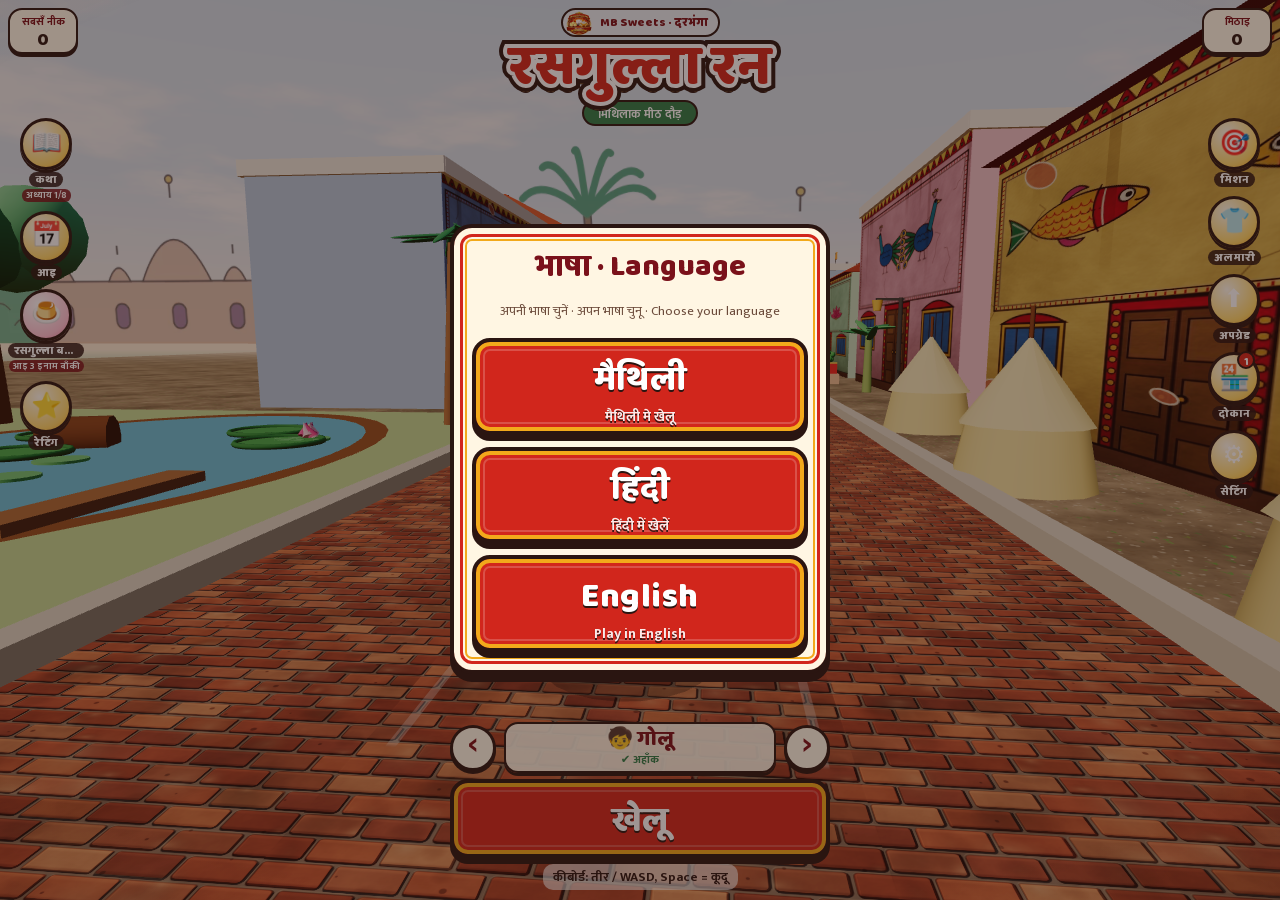
<file: game-test/index.html>
<!doctype html>
<html lang="hi">
<head>
<meta charset="utf-8"><meta name="robots" content="noindex,nofollow"><!-- जाँच वाली कॉपी (मालिक के "हाँ" से पहले) — असली गेम /game/ में -->
<meta name="viewport" content="width=device-width, initial-scale=1, maximum-scale=1, user-scalable=no, viewport-fit=cover">
<title>Rasgulla Run — रसगुल्ला रन | MB Sweets, Darbhanga</title>
<meta name="description" content="Rasgulla Run — a sweet Mithila chase. Run through Darbhanga's painted streets with Golu, grab rasgullas and escape the bees! by MB Sweets (Maa Bhagwati Mishthan Bhandar), Nanaura Chowk, Darbhanga.">
<meta name="theme-color" content="#7A111A">
<meta property="og:title" content="Rasgulla Run — रसगुल्ला रन">
<meta property="og:description" content="मिथिला की मीठी दौड़ — गोलू के साथ दौड़ो, रसगुल्ले लूटो, मधुमक्खियों से बचो!">
<meta property="og:image" content="https://mbsweets.github.io/game/img/og.jpg">
<link rel="icon" href="img/logo.webp">
<style>
@font-face{font-family:"Baloo 2";src:url(fonts/baloo2-800.woff2) format("woff2");font-weight:800;font-display:swap}
@font-face{font-family:Mukta;src:url(fonts/mukta-400.woff2) format("woff2");font-weight:400;font-display:swap}
@font-face{font-family:Mukta;src:url(fonts/mukta-700.woff2) format("woff2");font-weight:700;font-display:swap}
:root{--ink:#2A1511;--sindoor:#D1261C;--haldi:#F2A91B;--gold:#E2B14A;--cream:#FFF6E3;--maroon:#7A111A;--leaf:#2E7B47;--pink:#D8457F;
  --disp:"Baloo 2","Mukta",system-ui,sans-serif;--body:Mukta,system-ui,sans-serif}
*{box-sizing:border-box;margin:0;padding:0;-webkit-tap-highlight-color:transparent}
[hidden]{display:none!important}
#leaveS{z-index:60}
#langS{z-index:55}
#rateS{z-index:58}
#profS{z-index:56}
#chalS{z-index:57}
.sm.story{background:linear-gradient(#ffe7b8,#f5b85a)}.sm.story small{color:#6b2a10}
#menu{overflow-y:auto;overflow-x:hidden}

#storyS{z-index:7}.stlist{align-self:stretch;overflow:auto;display:flex;flex-direction:column;gap:8px;padding:2px}
.stch{display:flex;align-items:center;gap:10px;text-align:left;background:#fff;border:2.5px solid var(--ink);border-radius:14px;padding:8px 10px;box-shadow:0 3px 0 var(--ink);font:800 17px/1.15 var(--disp);color:var(--ink)}
.stch b{font-size:30px;width:40px;text-align:center}.stch span{flex:1;min-width:0}.stch em{display:block;font:700 12px var(--body);font-style:normal;color:var(--sindoor)}
.stch small{display:block;font:600 13px/1.2 var(--body);color:#6b4a3a}.stch i{font:800 14px var(--disp);font-style:normal;color:var(--maroon);white-space:nowrap}
.stch.done{background:#E9F8E4}.stch.lock{opacity:.5;box-shadow:none}
#cutS{position:absolute;inset:0;z-index:20;display:flex;flex-direction:column;justify-content:space-between;
  padding:max(10px,env(safe-area-inset-top)) max(12px,env(safe-area-inset-right)) max(14px,env(safe-area-inset-bottom)) max(12px,env(safe-area-inset-left));
  background:linear-gradient(#000 0 7vh,transparent 7vh 62%,rgba(42,21,17,.5) 100%)}
#cutS::after{content:'';position:absolute;left:0;right:0;bottom:0;height:0}
.cuttop{display:flex;justify-content:space-between;align-items:center;gap:8px;color:#FFE7A8;font:800 16px var(--disp)}
#cutSkip{font:800 14px var(--disp);background:#fff3;color:#fff;border:2px solid #fff8;border-radius:99px;padding:4px 12px 2px}
.cutbox{width:min(100%,520px);align-self:center;background:var(--cream);border:4px solid var(--ink);border-radius:18px;padding:10px 14px 12px;box-shadow:inset 0 0 0 3px var(--haldi),0 6px 0 var(--ink);display:flex;flex-direction:column;gap:6px;animation:pop .35s}
#cutWho{font:800 18px var(--disp);color:var(--maroon)}#cutSay{font:600 clamp(16px,4.6vw,20px)/1.35 var(--body);min-height:3.9em}
#cutNext{align-self:flex-end;width:auto}
.bcrow{display:flex;gap:6px;margin-top:4px}.bcrow input{flex:1;min-width:0;font:800 20px var(--disp);letter-spacing:2px;text-transform:uppercase;padding:6px 10px;border:2px solid var(--ink);border-radius:10px;background:#fff8e6}
.bcrow .sm{flex:none}.bcmsg{font:700 14px/1.3 var(--body);margin-top:6px}.bcmsg.ok{color:var(--leaf)}.bcmsg.bad{color:var(--sindoor)}
.chalg{font-size:64px;line-height:1;animation:unbob 1.4s ease-in-out infinite alternate}
.sm.daily{display:flex;flex-direction:column;align-items:center;gap:1px;background:linear-gradient(#cfe8ff,#8fc3f5);padding:6px 10px 5px}
.sm.daily b{font:800 17px/1.1 var(--disp)}
.sm.daily small{font:700 12px/1.2 var(--body);color:#1d3a6b;white-space:nowrap;overflow:hidden;text-overflow:ellipsis;max-width:100%}
/* 🎨 मधुबनी शक्ति का बॉर्डर */
#mbFrame{position:absolute;inset:0;pointer-events:none;opacity:0;transition:opacity .45s;
  background:radial-gradient(circle at 0 0,#f2a91b 0 26px,#c4161c 26px 31px,#2a1511 31px 34px,transparent 35px),radial-gradient(circle at 100% 0,#f2a91b 0 26px,#c4161c 26px 31px,#2a1511 31px 34px,transparent 35px),
    radial-gradient(circle at 0 100%,#f2a91b 0 26px,#c4161c 26px 31px,#2a1511 31px 34px,transparent 35px),radial-gradient(circle at 100% 100%,#f2a91b 0 26px,#c4161c 26px 31px,#2a1511 31px 34px,transparent 35px),
    repeating-linear-gradient(90deg,#c4161c 0 12px,#f2a91b 12px 24px,#2e7b47 24px 36px) top/100% 13px no-repeat,repeating-linear-gradient(90deg,#c4161c 0 12px,#f2a91b 12px 24px,#2e7b47 24px 36px) bottom/100% 13px no-repeat,
    repeating-linear-gradient(0deg,#c4161c 0 12px,#f2a91b 12px 24px,#2e7b47 24px 36px) left/13px 100% no-repeat,repeating-linear-gradient(0deg,#c4161c 0 12px,#f2a91b 12px 24px,#2e7b47 24px 36px) right/13px 100% no-repeat;
  box-shadow:inset 0 0 0 13px transparent,inset 0 0 0 16px #2a1511,inset 0 0 0 21px #fbf0d6,inset 0 0 0 23px #2a1511}
#mbFrame.on{opacity:1}
#beat{position:absolute;left:50%;bottom:calc(max(18px,env(safe-area-inset-bottom)) + 86px);transform:translateX(-50%);display:flex;flex-direction:column;align-items:center;gap:4px;pointer-events:none;--k:0}
#beat b{width:64px;height:64px;border-radius:50%;display:grid;place-items:center;font:800 24px var(--disp);color:#fff;background:radial-gradient(circle,#ff8a1c,#c4161c);border:4px solid var(--ink);
  transform:scale(calc(1 + var(--k) * .35));box-shadow:0 0 calc(var(--k) * 26px) calc(var(--k) * 8px) #ffd24d;transition:transform .04s}
#beat span{font:800 15px var(--disp);color:#fff;-webkit-text-stroke:4px var(--ink);paint-order:stroke fill}
.oshot{display:flex;gap:10px;align-items:center;width:100%;background:#fff3cf;border:3px solid var(--ink);border-radius:14px;padding:6px}
.oshot img{width:62px;height:78px;object-fit:cover;border-radius:8px;border:2px solid var(--ink);flex:none}.oshot div{flex:1;display:flex;flex-direction:column;gap:4px;min-width:0}
.oshot span{font:800 15px/1.15 var(--disp);color:var(--maroon)}.oshot .sm{font-size:14px;padding:6px 8px 3px}
.sh2{display:flex;justify-content:space-between;align-items:center;gap:8px;font:800 20px var(--disp);color:var(--maroon)}.sh2 .sm{flex:none}
.gsh{display:flex;align-items:center;gap:12px;background:#fff;border:2.5px solid var(--ink);border-radius:14px;padding:8px 12px}.gsh b{font-size:40px}
.gsh span{font:800 20px/1.15 var(--disp)}.gsh em{display:block;font:700 12px var(--body);font-style:normal;color:var(--sindoor)}.gsh small{display:block;font:700 14px var(--body);color:var(--leaf)}
#gshopBody{display:flex;flex-direction:column;gap:8px;overflow:auto}.gsup{display:flex;flex-wrap:wrap;align-items:center;justify-content:center;gap:4px;background:linear-gradient(#FFE08A,#F2A91B)}
.gsup .rg{width:16px;height:16px;border-width:2px}.gsup small{flex-basis:100%;font:700 12px var(--body);color:#6b2a10}.gsup.poor{opacity:.6}
.gsbtn{position:relative}.gsbtn i{font-style:normal;position:absolute;right:-6px;top:-8px;background:var(--sindoor);color:#fff;border:2px solid var(--ink);border-radius:999px;min-width:22px;font:800 12px/18px var(--body)}
.sub.wx{background:#2f4f9a;font-size:clamp(12px,3.4vw,15px);margin-top:5px}
.sub.fest{background:var(--maroon);color:#FFE7A8;font-size:clamp(13px,3.6vw,16px);margin-top:6px;max-width:92vw}
.pf{align-self:stretch;display:flex;flex-direction:column;gap:3px;font:700 14px var(--body);text-align:left}
.pf input,.pf select{font:600 17px var(--body);padding:9px 10px;border:2px solid var(--ink);border-radius:10px;background:#fff;color:var(--ink)}
#pfMsg:empty{display:none}
/* 🛵 डिलीवरी का कार्ड */
#pcard{position:absolute;left:10px;top:38%;width:min(62vw,250px);background:#fbf1dc;border:3px solid var(--ink);border-radius:14px;padding:7px 10px 8px;box-shadow:0 4px 0 var(--ink),inset 0 0 0 3px #f2a91b;pointer-events:none;z-index:3;display:flex;flex-direction:column;gap:2px}
#pcard small{font:800 12px var(--disp);color:#8a5a34}
#pcard b{font:800 17px/1.15 var(--disp);color:var(--maroon)}
#pcard i{font:600 12.5px/1.3 var(--body);font-style:normal;color:#3a2416;display:-webkit-box;-webkit-line-clamp:3;-webkit-box-orient:vertical;overflow:hidden}
#pcard em{position:absolute;right:8px;top:6px;font:800 13px var(--disp);font-style:normal;color:#2e7b47}
#pcard.in{animation:pcin .5s cubic-bezier(.2,1.4,.4,1)}
@keyframes pcin{from{transform:translateX(-120%) rotate(-6deg)}to{transform:none}}
#pcS{z-index:58}
.chip.pcchip{background:#fbf1dc;border-color:var(--maroon);box-shadow:inset 0 0 0 2px #f2a91b;max-width:min(58vw,250px)}
.chip.pcchip span{font:800 13.5px/1.15 var(--disp);color:var(--maroon);white-space:nowrap;overflow:hidden;text-overflow:ellipsis;min-width:0}
.chip.pcchip em{background:#2e7b47;font-size:13px}
.chip.pcchip.in{animation:pcin .45s cubic-bezier(.2,1.4,.4,1)}
.opc-box{width:100%;background:#fbf1dc;border:3px solid var(--ink);border-radius:14px;padding:6px 8px;display:flex;flex-direction:column;gap:5px;box-shadow:inset 0 0 0 2px #f2a91b}
.opc-box>b{font:800 15px var(--disp);color:var(--maroon)}
.opcs{display:flex;gap:6px;overflow-x:auto}
.opc{flex:none;width:96px;display:flex;flex-direction:column;gap:2px;align-items:stretch;background:#fff;border:2px solid var(--ink);border-radius:10px;padding:3px}
.opc img{width:100%;height:60px;object-fit:cover;border-radius:7px}.opc span{height:60px;display:grid;place-items:center;font-size:34px}
.opc i{font:700 11.5px/1.15 var(--body);font-style:normal;color:#3a2416;white-space:nowrap;overflow:hidden;text-overflow:ellipsis}
#rgS{z-index:60;background:#3a1a10;padding:0}
#rgC{position:absolute;inset:0;width:100%;height:100%;touch-action:none}
.rgx{position:absolute;right:max(12px,env(safe-area-inset-right));top:max(12px,env(safe-area-inset-top));width:44px;height:44px;border-radius:50%;border:3px solid var(--ink);background:#fff8ea;font:800 20px var(--disp);color:var(--ink);z-index:2}
.gsrg{background:linear-gradient(#fff3c4,#ffd98a)!important}
.pccard{width:min(92vw,440px);max-height:94vh;overflow-y:auto;gap:10px}
.pccard img{width:100%;aspect-ratio:1080/1350;border-radius:10px;background:#f3e6c8;display:block}
.pcal{background:#fbf1dc;border:3px solid var(--ink);border-radius:14px;padding:8px;margin-bottom:10px;box-shadow:inset 0 0 0 3px #f2a91b}
.pch{display:flex;justify-content:space-between;align-items:center;font:800 18px var(--disp);color:var(--maroon)}
.pch span{background:var(--haldi);border:2px solid var(--ink);border-radius:99px;padding:0 10px;font-size:15px;color:var(--ink)}
.pcg{display:grid;grid-template-columns:1fr 1fr;gap:8px}
.pci{display:flex;flex-direction:column;align-items:stretch;gap:3px;background:#fff;border:2px solid var(--ink);border-radius:10px;padding:4px;font:inherit;color:inherit;text-align:center}
.pci img{width:100%;aspect-ratio:4/3;object-fit:cover;border-radius:6px;display:block}
.pci .pce{display:grid;place-items:center;aspect-ratio:4/3;background:#efe4cc;border-radius:6px;font-size:30px}
.pci b{font:700 12.5px/1.2 var(--body);color:#5a3a24;min-height:2.4em;display:grid;place-items:center}
.pci.on b{color:var(--maroon)}
.pci:not(.on){opacity:.75}
#order{position:absolute;left:50%;top:calc(max(10px,env(safe-area-inset-top)) + 100px);transform:translateX(-50%);width:min(66vw,280px);background:#fffaf0f2;border:3px solid var(--ink);border-radius:16px;
  padding:5px 9px 6px;box-shadow:0 4px 0 var(--ink);display:flex;flex-direction:column;gap:4px;pointer-events:none}
#order .oh{display:flex;align-items:center;gap:6px}
#order .oa{font-size:24px;line-height:1}
#order .ologo{width:30px;height:auto;flex:none;filter:drop-shadow(0 1px 0 var(--ink))}
#order .on{flex:1;min-width:0;font:800 15px/1.1 var(--disp);color:var(--maroon);white-space:nowrap;overflow:hidden;text-overflow:ellipsis}
#order .os{font-size:12px;letter-spacing:-1px;white-space:nowrap}
#order .oc{display:flex;gap:5px;flex-wrap:wrap;justify-content:center}
#order .oc span{display:inline-flex;align-items:center;gap:4px;background:#fff;border:2px solid var(--ink);border-radius:99px;padding:1px 8px 0 3px;font:700 13px/1.2 var(--body);white-space:nowrap}
#order .oc span b{font:800 14px var(--disp)}
#order .oc i{width:14px;height:14px;border-radius:50%;border:2px solid var(--ink);flex:none}
.gnow{display:block;margin-top:4px;font:700 12px var(--body);opacity:.75}.verln{margin-top:10px;opacity:.75}.errbox{margin-top:8px;background:#fff3f0;border:2px solid #b8321c;border-radius:12px;padding:8px;text-align:left;font:600 11px/1.35 ui-monospace,monospace;color:#5a1408;word-break:break-word}.errbox b{display:block;font:800 13px var(--body);margin-bottom:4px}.errbox p{margin:0 0 6px}
#order .oc .obox{width:58px;height:auto;border:2px solid var(--ink);border-radius:6px;flex:none;align-self:center;box-shadow:0 2px 0 var(--ink)}
#order .oc span.ok{background:#E9F8E4;border-color:var(--leaf)}
#order .oc span.just{animation:pop .3s}
#order .ot{height:7px;border:2px solid var(--ink);border-radius:99px;overflow:hidden;background:#f3e6c8}
#order .ot b{display:block;height:100%;width:100%;background:linear-gradient(90deg,var(--leaf),var(--haldi))}
#order .ot b.low{background:var(--sindoor)}
#order .ol{display:flex;gap:6px;justify-content:center}
#order .od{display:flex;justify-content:space-between;align-items:center;gap:6px;font:800 14px var(--disp);color:var(--maroon)}
#order .od em{font-style:normal;background:var(--haldi);border:2px solid var(--ink);border-radius:99px;padding:1px 10px 0;color:var(--ink)}
#order .ol span{width:44px;height:28px;border:2.5px solid var(--ink);border-radius:8px;background:#fff;display:grid;place-items:center;font-size:16px}
#order .ol span.t{background:var(--haldi);animation:pulse .45s ease-in-out infinite alternate}
#order .ol span.me:not(.t){background:#f3e6c8}
#order.pop{animation:opop .4s}
/* 📌 पतली पट्टी (बड़ा कार्ड 2.6 सेकंड बाद) — स्कोर के नीचे एक लाइन; सड़क खाली (24 नवंबर 2026) */
#order.mini{flex-direction:row;align-items:center;gap:5px;width:max-content;max-width:calc(100vw - 20px);padding:3px 6px 3px 4px;border-radius:99px;border-width:2.5px;box-shadow:0 3px 0 var(--ink);transition:none}
#order.mini .oh{flex:none;gap:2px}#order.mini .on{display:none}#order.mini .ologo{width:22px}#order.mini .oa{font-size:18px}
#order.mini .os{font-size:9px;order:9}
#order.mini .oc{flex-wrap:nowrap;gap:4px;min-width:0}
#order.mini .oc .obox{width:30px;border-width:1.5px;border-radius:4px;box-shadow:none}
#order.mini .oc span{font-size:12px;padding:0 6px 0 2px;border-width:1.5px;min-width:0;overflow:hidden;text-overflow:ellipsis}
#order.mini .oc i{width:11px;height:11px;border-width:1.5px}#order.mini .oc span:first-of-type{flex-shrink:0}#order.mini .oc span+span{flex-shrink:1}
#order.mini .od{flex:none;font-size:12px;gap:3px}#order.mini .odt{display:none}
#order.mini .od em{padding:0 7px;border-width:1.5px;font-size:12px}
@keyframes opop{0%{transform:translateX(-50%) scale(.5)}70%{transform:translateX(-50%) scale(1.08)}100%{transform:translateX(-50%) scale(1)}}
#order.shake{animation:oshake .4s}
@keyframes oshake{0%,100%{transform:translateX(-50%)}25%{transform:translateX(calc(-50% - 8px))}75%{transform:translateX(calc(-50% + 8px))}}
body.hasOrder #combo{top:calc(max(10px,env(safe-area-inset-top)) + 178px)}
body.hasOrder #toast{top:40%} /* ऑर्डर कार्ड के नीचे (360px फ़ोन पर कार्ड 36% तक जाता है) */
#toast.low{top:38%}body.hasOrder #toast.low{top:40%}
body.ordMini #combo{top:calc(max(10px,env(safe-area-inset-top)) + 140px)}
body.ordBig #combo{opacity:0}
body.ordMini #toast,body.ordMini #toast.low{top:calc(max(10px,env(safe-area-inset-top)) + 185px)}
#lvl{z-index:8} /* लेवल की पट्टी 2 सेकंड ऑर्डर कार्ड के ऊपर — शाबाशी से न टकराए */
/* उड़ते अंक (करतब) */
.ftxt{position:absolute;left:50%;top:52%;transform:translate(-50%,0);font:800 clamp(22px,6vw,30px) var(--disp);color:#FFE45C;-webkit-text-stroke:5px var(--ink);paint-order:stroke fill;pointer-events:none;z-index:4;animation:ftxt .9s ease-out forwards}
@keyframes ftxt{0%{opacity:0;transform:translate(-50%,10px) scale(.6)}20%{opacity:1;transform:translate(-50%,0) scale(1.1)}100%{opacity:0;transform:translate(-50%,-60px) scale(1)}}
/* ⭐ राय */
.orate{display:flex;flex-wrap:wrap;align-items:center;gap:2px 8px;width:100%;background:linear-gradient(#fff3cf,#ffe39a);border:3px solid var(--maroon);border-radius:16px;padding:7px 8px 6px 12px;font:800 16px/1.1 var(--disp);color:var(--maroon);box-shadow:0 4px 0 var(--ink);position:relative}
.orate span{white-space:nowrap;flex:1}
.orate .ostars{flex-basis:100%;order:3}
.orate .ost{font-size:clamp(30px,9.5vw,40px);color:#e8d4a8;animation:ostw 1.6s ease-in-out infinite}
.orate .ost:nth-child(2){animation-delay:.12s}.orate .ost:nth-child(3){animation-delay:.24s}.orate .ost:nth-child(4){animation-delay:.36s}.orate .ost:nth-child(5){animation-delay:.48s}
@keyframes ostw{0%,70%,100%{transform:scale(1)}80%{transform:scale(1.22);color:#ffc21a}}
.orate.in{animation:orin .45s}
@keyframes orin{0%{transform:scale(.7);opacity:0}70%{transform:scale(1.05);opacity:1}100%{transform:scale(1)}}
#btnRate.nudge{position:relative}#btnRate.nudge::after{content:'';position:absolute;right:6px;top:6px;width:10px;height:10px;border-radius:50%;background:var(--sindoor);border:2px solid #fff;animation:pulse .7s ease-in-out infinite alternate}
.ostars{display:flex;gap:0;flex:1;min-width:0;justify-content:center}
.orate .ox{flex:none;padding:4px 2px}
.ost,.rst{background:none;border:0;color:#d8c7a2;font-size:clamp(22px,7.2vw,30px);line-height:1;padding:0 2px;cursor:pointer;text-shadow:0 2px 0 var(--ink);transition:transform .12s}
.ost:active,.rst:active{transform:scale(1.25)}
.rst{font-size:clamp(40px,11vw,52px)}
.ost.on,.rst.on{color:#ffc21a}
.rst.pop{animation:rpop .35s ease}
@keyframes rpop{0%{transform:scale(1)}45%{transform:scale(1.45) rotate(-8deg)}100%{transform:scale(1)}}
.ox,.rx{background:none;border:0;font:800 18px var(--disp);color:var(--ink);opacity:.6;padding:4px 6px}
.rcard{position:relative;max-height:92vh;overflow:auto}
.rx{position:absolute;right:8px;top:6px}
.rstars{display:flex;justify-content:center;gap:4px;margin-top:4px}
.rlbl{min-height:24px;font:800 20px var(--disp);color:var(--maroon);text-align:center}
.rtq{font:800 16px var(--disp);margin:6px 0 4px;text-align:center}
.rtags{display:flex;flex-wrap:wrap;gap:6px;justify-content:center;margin-bottom:8px}
.rtag{font:700 14px/1.1 var(--body);background:#fff;border:2px solid var(--ink);border-radius:20px;padding:7px 11px 5px;box-shadow:0 3px 0 var(--ink)}
.rtag.on{background:var(--haldi);transform:translateY(2px);box-shadow:0 1px 0 var(--ink)}
#rText{width:100%;font:16px/1.3 var(--body);border:2px solid var(--ink);border-radius:12px;padding:8px 10px;resize:none;background:#fff;color:var(--ink)}
.rok{font-size:54px;text-align:center;animation:rpop .5s ease}
#rForm,#rDone{display:flex;flex-direction:column;align-items:center;gap:8px;width:100%}
#rMore{display:flex;flex-direction:column;align-items:center;gap:6px;width:100%}
#rDone[hidden],#rForm[hidden]{display:none}
.big.lgb{display:flex;flex-direction:column;align-items:center;gap:2px}
.big.lgb small{font:600 14px/1.1 var(--body);opacity:.9;letter-spacing:0}
/* ट्यूटोरियल: चलता हाथ दिखाए कि उँगली किधर खिसकानी है */
#hint{display:flex;flex-direction:column;align-items:center;gap:6px}
#hint .hand{display:block;font-size:clamp(30px,8vw,42px);line-height:1;filter:drop-shadow(0 3px 0 rgba(0,0,0,.35))}
#hint .hand.lane{animation:hLane 1.1s ease-in-out infinite}
#hint .hand.jump{animation:hUp .9s ease-in infinite}
#hint .hand.roll{animation:hDown .9s ease-in infinite}
#hint .trk{display:block;font-size:clamp(15px,4vw,19px);letter-spacing:5px;color:var(--gold);opacity:.95}
@keyframes hLane{0%,100%{transform:translateX(-46px) rotate(-12deg)}50%{transform:translateX(46px) rotate(12deg)}}
@keyframes hUp{0%{transform:translateY(26px);opacity:.2}30%{opacity:1}100%{transform:translateY(-30px);opacity:0}}
@keyframes hDown{0%{transform:translateY(-26px) rotate(180deg);opacity:.2}30%{opacity:1}100%{transform:translateY(30px) rotate(180deg);opacity:0}}
/* शुगर रश / रोकने का बटन सिखाना */
.teach{animation:teach .7s ease-in-out infinite alternate!important;position:relative}
@keyframes teach{from{box-shadow:0 0 0 0 rgba(255,214,90,.95),0 6px 0 var(--ink)}to{box-shadow:0 0 0 14px rgba(255,214,90,0),0 6px 0 var(--ink)}}
#tBub{position:absolute;z-index:40;font:800 15px/1.15 var(--disp);color:var(--ink);background:#FFE07A;border:3px solid var(--ink);border-radius:12px;padding:6px 10px 4px;pointer-events:none;white-space:nowrap;box-shadow:0 4px 0 var(--ink)}
#fsHint{position:absolute;left:50%;top:calc(env(safe-area-inset-top,0px) + 58px);transform:translateX(-50%);z-index:35;max-width:92vw;text-align:center;font:700 14px/1.25 var(--body);color:#fff;background:rgba(42,21,17,.82);border-radius:12px;padding:7px 12px;pointer-events:none}
.howto{width:100%;margin-top:6px}
html,body{height:100%;overflow:hidden;user-select:none;-webkit-user-select:none;-webkit-touch-callout:none;color:var(--ink);font-family:var(--body);
  background:url(img/sky.webp) center top/cover no-repeat,#FFE3A6}
@media (max-aspect-ratio: 1/1){html,body{background:url(img/sky.webp) 50% 0/auto 52% repeat-x,linear-gradient(#A9DCF0 0,#FFE3A6 52%,#FFE3A6 100%)}}
#app{position:fixed;inset:0;touch-action:none;user-select:none;-webkit-user-select:none;overflow:hidden}
#c{position:absolute;inset:0;width:100%;height:100%;display:block}
button{font-family:var(--disp);cursor:pointer;border:0;color:inherit}
button:focus-visible,a:focus-visible{outline:3px solid #fff;outline-offset:3px}

/* ---------- बटन (मधुबनी किनारी) ---------- */
.big{display:block;width:100%;font-size:clamp(26px,7vw,34px);font-weight:800;color:#fff;letter-spacing:.5px;background:var(--sindoor);
  border:4px solid var(--ink);border-radius:18px;padding:10px 18px 6px;box-shadow:inset 0 0 0 4px var(--haldi),inset 0 0 0 7px var(--sindoor),inset 0 0 0 9px #fff3,0 6px 0 var(--ink);
  text-shadow:0 2px 0 var(--ink);transition:transform .08s}
.big:active{transform:translateY(4px);box-shadow:inset 0 0 0 4px var(--haldi),inset 0 0 0 7px var(--sindoor),0 2px 0 var(--ink)}
.sm{font-size:16px;font-weight:800;background:var(--cream);border:3px solid var(--ink);border-radius:14px;padding:7px 12px 4px;box-shadow:0 4px 0 var(--ink);flex:1}
.sm:active{transform:translateY(3px);box-shadow:0 1px 0 var(--ink)}
.row{display:flex;gap:10px;width:100%}

/* ---------- स्क्रीन ---------- */
.screen{position:absolute;inset:0;display:flex;flex-direction:column;align-items:center;
  padding:max(14px,env(safe-area-inset-top)) max(16px,env(safe-area-inset-right)) max(16px,env(safe-area-inset-bottom)) max(16px,env(safe-area-inset-left))}
.dim{background:rgba(42,21,17,.45);justify-content:center}
.brand{display:flex;align-items:center;gap:8px;font:800 15px var(--disp);color:var(--maroon);background:#fff8;border:2px solid var(--ink);border-radius:999px;padding:3px 14px 1px 4px}
.brand img{width:38px;height:auto}
.titlewrap{text-align:center;margin-top:10px;isolation:isolate}
.ttl{position:relative;display:inline-block;font:800 clamp(48px,14.5vw,96px)/1.05 var(--disp);color:var(--sindoor);z-index:0;white-space:nowrap}
.ttl::before,.ttl::after{content:attr(data-text);position:absolute;left:0;top:0;z-index:-1}
.ttl::before{color:var(--ink);-webkit-text-stroke:16px var(--ink);text-shadow:0 8px 0 var(--gold),0 9px 0 var(--ink)}
.ttl::after{color:#fff;-webkit-text-stroke:8px #fff}
.sub{display:inline-block;margin-top:6px;font:700 clamp(15px,4.2vw,20px) var(--body);color:#fff;background:var(--leaf);border:2.5px solid var(--ink);border-radius:999px;padding:2px 14px 0}
.spacer{flex:1}
.panel{width:min(100%,380px);display:flex;flex-direction:column;align-items:center;gap:12px}
.stats{display:flex;gap:10px;width:100%}
.stats>div{flex:1;background:#fffaf0e8;border:3px solid var(--ink);border-radius:14px;padding:4px 8px 2px;text-align:center}
.stats small{display:block;font:700 13px var(--body);color:var(--maroon)}
.stats b{font:800 24px/1.1 var(--disp)}
.stats.mst>div{flex:1}.stats.mst b{font-size:21px}
.rgbtn{flex:1.55;min-width:0;display:flex;flex-direction:column;align-items:center;justify-content:center;gap:1px;background:linear-gradient(#ffd0de,#f07aa0);border:3px solid var(--ink);border-radius:14px;box-shadow:0 4px 0 var(--ink);padding:5px 6px 4px;color:var(--ink);position:relative;overflow:hidden}
.rgbtn b{font:800 clamp(12px,3.7vw,17px)/1.1 var(--disp);white-space:nowrap;max-width:100%;overflow:hidden;text-overflow:clip}
@media (max-width:370px){.rgbtn{flex:1.75;padding:5px 3px 4px}.stats.mst b{font-size:19px}}.rgbtn small{font:700 11.5px/1.2 var(--body);color:#6b1030;white-space:nowrap;overflow:hidden;text-overflow:ellipsis;max-width:100%}
.rgbtn::after{content:'';position:absolute;inset:0;background:linear-gradient(110deg,transparent 35%,#fff8 50%,transparent 65%);transform:translateX(-120%);animation:rgshine 3.2s ease-in-out infinite}
@keyframes rgshine{0%,55%{transform:translateX(-120%)}85%,100%{transform:translateX(120%)}}
.rgbtn.wide2{width:100%;flex:none;margin:2px 0}
.tiny{font:700 13px var(--body);text-align:center;color:var(--ink);background:#fff9;border-radius:10px;padding:2px 10px}
.card{width:min(100%,380px);background:var(--cream);border:4px solid var(--ink);border-radius:22px;padding:22px 18px 18px;display:flex;flex-direction:column;align-items:center;gap:12px;
  box-shadow:inset 0 0 0 6px var(--cream),inset 0 0 0 9px var(--sindoor),inset 0 0 0 11px var(--cream),inset 0 0 0 13px var(--haldi),0 8px 0 var(--ink);text-align:center}
.card h2{font:800 clamp(24px,6.5vw,30px)/1.15 var(--disp);color:var(--maroon)}
.big-score{font:800 58px/1 var(--disp);color:var(--sindoor);text-shadow:0 3px 0 var(--ink)}
.badge{font:800 18px var(--disp);color:#fff;background:var(--leaf);border:3px solid var(--ink);border-radius:999px;padding:2px 14px 0;animation:pop .6s ease-out}
.shopcard{margin-top:14px;width:min(100%,380px);display:flex;gap:12px;align-items:center;text-decoration:none;color:#fff;background:var(--maroon);border:3px solid var(--ink);border-radius:18px;
  padding:10px 14px;box-shadow:inset 0 0 0 3px var(--gold),0 5px 0 var(--ink)}
.shopcard img{width:62px;height:auto;flex:none}
.shopcard b{display:block;font:800 18px/1.2 var(--disp);color:#FFE7A8}
.shopcard small{display:block;font:700 13px var(--body)}
.shopcard em{display:inline-block;margin-top:5px;font:800 15px var(--disp);font-style:normal;background:var(--haldi);color:var(--ink);border-radius:999px;padding:2px 12px 0;border:2px solid var(--ink)}
#loading{justify-content:center;gap:16px;background:var(--maroon)}
#loading img{width:120px}
#loadbar{width:min(70vw,280px);height:14px;border:3px solid var(--ink);border-radius:99px;background:var(--cream);overflow:hidden}
#loadbar i{display:block;height:100%;width:0;background:linear-gradient(90deg,var(--haldi),var(--sindoor));transition:width .2s}
#loadmsg{color:#FFE7A8;font:700 16px var(--body)}

/* ---------- HUD ---------- */
#hud{position:absolute;inset:0;pointer-events:none}
#hud button{pointer-events:auto}
#hud .top{position:absolute;left:0;right:0;top:0;display:flex;align-items:flex-start;gap:8px;
  padding:max(10px,env(safe-area-inset-top)) max(12px,env(safe-area-inset-right)) 0 max(12px,env(safe-area-inset-left))}
.ib{width:46px;height:46px;flex:none;border-radius:14px;background:var(--cream);border:3px solid var(--ink);box-shadow:0 4px 0 var(--ink);font:800 18px var(--disp)}
#pu{flex:1;display:flex;flex-direction:column;gap:6px;align-items:flex-start}
.chip{display:flex;align-items:center;gap:6px;background:#fffaf0ee;border:2.5px solid var(--ink);border-radius:999px;padding:2px 10px 0 4px;font:700 14px var(--body)}
.chip b{font-size:18px}
.chip em{font:800 15px var(--disp);font-style:normal;color:#fff;background:var(--sindoor);border-radius:99px;padding:0 7px;min-width:26px;text-align:center}
.scorebox{text-align:right}
#scoreV{font:800 clamp(30px,8.5vw,42px)/1 var(--disp);color:#fff;-webkit-text-stroke:6px var(--ink);paint-order:stroke fill;text-shadow:0 3px 0 var(--ink)}
.sw{display:inline-flex;align-items:center;gap:6px;margin-top:4px;background:#fffaf0ee;border:2.5px solid var(--ink);border-radius:999px;padding:1px 12px 0 4px;font:800 20px var(--disp)}
.rg{width:22px;height:22px;border-radius:50%;background:radial-gradient(circle at 35% 30%,#fff 0 30%,#FFF4DC 31% 100%);border:2.5px solid var(--ink);display:inline-block}
#combo{position:absolute;right:max(14px,env(safe-area-inset-right));top:calc(max(10px,env(safe-area-inset-top)) + 92px);font:800 22px var(--disp);color:var(--haldi);-webkit-text-stroke:5px var(--ink);paint-order:stroke fill;animation:pop .3s}
#hud .bottom{position:absolute;left:0;right:0;bottom:max(18px,env(safe-area-inset-bottom));display:flex;flex-direction:column-reverse;align-items:center;gap:10px}
#meter{position:relative;width:min(64vw,340px);height:22px;border:3px solid var(--ink);border-radius:99px;background:#fffaf0dd;overflow:hidden;box-shadow:0 3px 0 var(--ink)}
#meter i{position:absolute;left:0;top:0;bottom:0;width:0;background:repeating-linear-gradient(135deg,var(--haldi) 0 10px,#F6C453 10px 20px);transition:width .15s}
#meter span{position:absolute;right:8px;top:-2px;font:800 17px var(--disp)}
#meter.full i{background:repeating-linear-gradient(135deg,var(--sindoor) 0 10px,#F05A3F 10px 20px);animation:slide 0.6s linear infinite}
#btnRush{font:800 24px var(--disp);color:#fff;background:linear-gradient(var(--haldi),#E07B12);border:4px solid var(--ink);border-radius:999px;padding:8px 26px 4px;
  box-shadow:0 5px 0 var(--ink),0 0 0 6px #fff8;text-shadow:0 2px 0 var(--ink);animation:pulse .7s ease-in-out infinite alternate}
#btnRush{position:absolute;right:max(12px,env(safe-area-inset-right));bottom:44px;touch-action:none;min-height:58px;padding:8px 20px 4px}#btnRush::after{content:'';position:absolute;inset:-10px -12px}
#hint{position:absolute;left:50%;top:29%;transform:translate(-50%,-50%);font:800 clamp(16px,4.6vw,22px)/1.15 var(--disp);color:#fff;background:rgba(122,17,26,.84);
  border:3px solid var(--ink);border-radius:14px;padding:6px 14px 4px;box-shadow:inset 0 0 0 3px var(--gold),0 6px 0 var(--ink);text-align:center;pointer-events:none;animation:pulse .6s ease-in-out infinite alternate;white-space:nowrap}
#toast{position:absolute;left:50%;top:24%;transform:translate(-50%,-50%) scale(.6);opacity:0;pointer-events:none;font:800 clamp(24px,7vw,40px)/1.1 var(--disp);color:#fff;
  -webkit-text-stroke:7px var(--ink);paint-order:stroke fill;text-align:center;white-space:nowrap;transition:transform .18s,opacity .18s}
#toast.show{opacity:1;transform:translate(-50%,-50%) scale(1)}
#toast{max-width:94vw;white-space:normal;line-height:1.05}
#toast.gold{color:#FFD24D}
#toast.warn{color:#FFB3A8}
#overLb{font:700 15px/1.3 var(--body);color:var(--maroon);margin:-2px 0 8px;text-align:center}
.wide{width:100%;margin-top:8px}
.lbcard{max-height:92vh;display:flex;flex-direction:column;gap:8px;width:min(94vw,420px)}
#lbForm:not([hidden])~#lbList{display:none}
.lbcard{overflow-y:auto}
.seg{align-self:stretch;display:flex;gap:4px;background:rgba(0,0,0,.08);border-radius:12px;padding:3px}
.seg button{flex:1;border:0;background:transparent;font:800 15px var(--disp);padding:8px 4px;border-radius:9px;color:var(--ink);white-space:nowrap}
.seg button.on{background:var(--sindoor);color:#fff}
.seg.sm2 button{font-size:13px;padding:5px 4px}
#lbTabs button{font-size:14px;padding:8px 2px;overflow:hidden;text-overflow:ellipsis}
#lbLeague{align-self:stretch;text-align:center}
#lbLeague .lbnote{margin:4px 0}
.vlast{font-weight:700!important;color:var(--maroon)!important}
#lbList li.vl span{white-space:normal}
.vbar{display:block;height:5px;margin-top:3px;border-radius:3px;background:rgba(0,0,0,.1);overflow:hidden}
.vbar i{display:block;height:100%;background:linear-gradient(90deg,#f2a91b,#2e7b47)}
#lbForm{align-self:stretch;display:flex;flex-direction:column;gap:8px}
#lbForm label{display:flex;flex-direction:column;gap:3px;font:700 14px var(--body)}
#lbForm input,#lbForm select{font:600 17px var(--body);padding:9px 10px;border:2px solid var(--ink);border-radius:10px;background:#fff}
.lbnote{font:500 13px/1.35 var(--body);color:#6b4a3a;text-align:center;margin:6px 0}
.lbnote.warn{color:#c62828}
#lbList{align-self:stretch;list-style:none;overflow:auto;flex:1;min-height:120px;margin:0;padding:0}
#lbList li{display:flex;align-items:center;gap:10px;padding:7px 8px;border-bottom:1px solid rgba(0,0,0,.08)}
#lbList li b{width:34px;text-align:center;font:800 17px var(--disp)}
#lbList li span{flex:1;font:700 16px var(--body);overflow:hidden;text-overflow:ellipsis;white-space:nowrap}
#lbList li small{display:block;font:500 12px var(--body);color:#7a6152}
#lbList li em{font:800 17px var(--disp);font-style:normal;color:var(--maroon)}
#lbList li.me{background:#fff3c4;border-radius:10px}
.rwbtn{background:linear-gradient(180deg,#fff3c4,#ffd76a);position:relative}
.rwbtn small{font:800 13px var(--body);color:var(--maroon);background:#fff;border:2px solid var(--ink);border-radius:999px;padding:0 7px;margin-left:4px}
.rwbtn i{font-style:normal;position:absolute;right:-6px;top:-8px;background:var(--sindoor);color:#fff;border:2px solid var(--ink);border-radius:999px;min-width:24px;font:800 13px/20px var(--body)}
#overRw{font:700 15px/1.35 var(--body);color:var(--leaf);text-align:center;margin:-4px 0 8px;cursor:pointer}
#overRw b{font:800 18px var(--disp);color:var(--maroon);letter-spacing:1px}#overRw u{color:var(--maroon)}
.rwcard{overflow:auto}#rwBody{align-self:stretch;display:flex;flex-direction:column;gap:8px}
.rwhead{font:800 15px/1.3 var(--body);color:var(--maroon);text-align:center;margin:0}
.rwst{display:grid;grid-template-columns:repeat(5,1fr);gap:6px}
.rwst span{aspect-ratio:1;border:3px dashed #c9a46a;border-radius:50%;display:flex;align-items:center;justify-content:center;font:800 15px var(--body);color:#b08a55;background:#fff}
.rwst span.on{border:3px solid var(--ink);background:radial-gradient(circle at 35% 30%,#fff,#ffe9a8 60%,#f2c14e);font-size:22px;color:inherit}
.rwtoday,.rwbox{background:#fff;border:2px solid var(--ink);border-radius:14px;padding:8px 10px}
.rwtoday b,.rwbox>b{font:800 15px var(--body);color:var(--maroon)}
.rwtoday ul,.rwlist{list-style:none;margin:4px 0 0;padding:0;font:600 14px/1.45 var(--body);text-align:left}.rwtoday li.ok{color:var(--leaf)}
.rwcp{margin-top:6px;border:3px dashed var(--maroon);border-radius:12px;padding:6px 8px;text-align:center;background:#fff8e6}
.rwcp small{display:block;font:700 13px var(--body);color:var(--maroon)}.rwcp b{display:block;font:800 30px/1.1 var(--disp);letter-spacing:3px}
.rwcp em{font:600 12px var(--body);font-style:normal;color:#6b4a3a}.rwcp.used{opacity:.5;border-style:solid}
.rwrules{font:500 13px/1.4 var(--body);color:#6b4a3a}.rwrules summary{font-weight:800;color:var(--maroon);cursor:pointer}.rwrules ul{margin:4px 0 0;padding-left:18px}
#lbMe{font:800 15px var(--disp);color:var(--maroon);text-align:center}
#vig{position:fixed;inset:0;pointer-events:none;background:radial-gradient(ellipse 120% 95% at 50% 46%,rgba(0,0,0,0) 58%,rgba(70,30,6,.16) 85%,rgba(40,14,2,.34) 100%)}
#toast small{display:block;font-size:.48em;font-family:var(--disp);letter-spacing:.5px;margin-top:2px;color:#fff;-webkit-text-stroke:0;text-shadow:0 2px 3px rgba(0,0,0,.6)}
#toast.cheer{color:#FFE45C;font-size:clamp(30px,9vw,50px);letter-spacing:.5px}
#lvl{position:absolute;left:50%;top:15%;transform:translate(-50%,-50%) scale(.5);opacity:0;pointer-events:none;text-align:center;
  background:linear-gradient(#FFD23A,#FF8A12);border:4px solid #D3121F;border-radius:18px;padding:8px 22px 10px;box-shadow:0 6px 0 rgba(0,0,0,.25);white-space:nowrap}
#lvl small{display:block;font:800 clamp(14px,4vw,18px)/1.1 var(--disp);color:#7A0010;letter-spacing:1px;text-transform:uppercase}
#lvl b{display:block;font:800 clamp(24px,7vw,36px)/1.1 var(--disp);color:#9A0C16}
#lvl.show{animation:lvl 2.4s ease-out forwards}
/* 🚆 सामने से आती रेलगाड़ी — उस लेन के ऊपर चेतावनी (24 नवंबर) */
#trWarn{position:absolute;left:0;right:0;top:30%;height:0;pointer-events:none;z-index:6}
#trWarn i{position:absolute;top:0;transform:translateX(-50%);font:800 18px/1 var(--disp);font-style:normal;color:#fff;background:#c4161c;border:3px solid var(--ink);border-radius:999px;padding:6px 12px 4px;box-shadow:0 3px 0 rgba(0,0,0,.3);opacity:0;white-space:nowrap}
#trWarn i:nth-child(1){left:24%}#trWarn i:nth-child(2){left:50%}#trWarn i:nth-child(3){left:76%}
#trWarn i.on{animation:trw 1.8s ease-out forwards}
@keyframes trw{0%{opacity:0;transform:translateX(-50%) scale(.6)}12%{opacity:1;transform:translateX(-50%) scale(1.08)}25%,45%,65%{opacity:1;transform:translateX(-50%) scale(1)}35%,55%{opacity:.55}100%{opacity:0;transform:translateX(-50%) scale(1)}}
@keyframes lvl{0%{opacity:0;transform:translate(-50%,-50%) scale(.5)}12%{opacity:1;transform:translate(-50%,-50%) scale(1.08)}20%{transform:translate(-50%,-50%) scale(1)}80%{opacity:1}100%{opacity:0;transform:translate(-50%,-80%) scale(1)}}
#toast.rush{color:#FFD24D;font-size:clamp(34px,10vw,58px)}
body.rushing #app::after{content:"";position:absolute;inset:0;pointer-events:none;background:radial-gradient(ellipse 75% 70% at 50% 50%,rgba(255,138,28,0) 55%,rgba(255,138,28,.45) 100%)}
@keyframes pop{0%{transform:scale(.4)}70%{transform:scale(1.15)}100%{transform:scale(1)}}
@keyframes pulse{from{filter:brightness(1)}to{filter:brightness(1.18)}}
@keyframes slide{to{background-position:28px 0}}
.revn{width:86px;height:86px;border-radius:50%;display:grid;place-items:center;font:800 46px/1 var(--disp);color:#fff;background:var(--sindoor);border:4px solid var(--ink);box-shadow:inset 0 0 0 4px var(--haldi),0 5px 0 var(--ink)}
.revn.tick{animation:pop .5s ease-out}
.revpay{display:flex;align-items:center;justify-content:center;gap:6px;background:var(--haldi)}
.revpay .rg{width:18px;height:18px;border-width:2px}
#revAd{font-size:clamp(20px,5.6vw,26px)}
.hschip{width:100%;font:800 15px var(--disp);color:var(--ink);background:#fff8e8;border:2.5px dashed var(--ink);border-radius:14px;padding:6px 10px 3px;margin-top:-4px}
.hschip.on{background:var(--haldi);border-style:solid;box-shadow:0 3px 0 var(--ink)}
.sm.ward{background:linear-gradient(#FFE08A,#F2A91B)}
.multv{display:inline-block;margin-top:3px;font:800 15px var(--disp);color:#fff;background:var(--leaf);border:2.5px solid var(--ink);border-radius:999px;padding:0 9px}
.mshead{display:flex;gap:8px}
.mshead>div{flex:1;background:var(--maroon);color:#FFE7B3;border:2.5px solid var(--ink);border-radius:14px;padding:4px 10px 2px;text-align:center}
.mshead small{display:block;font:700 12px var(--body)}
.mshead b{font:800 24px/1.1 var(--disp)}
.mshead .mult{background:var(--leaf);color:#fff}
.msnext{background:#FFF3C4;border:2.5px solid var(--ink);border-radius:12px;padding:6px 10px 4px;font:700 15px var(--body);text-align:center}
.msnext .rg{width:16px;height:16px;border-width:2px;vertical-align:-2px}
.day.big7{background:#FFE08A}
.bgrid{display:grid;grid-template-columns:repeat(3,1fr);gap:8px}
.bdg{background:#eee6d6;border:2.5px solid #b9ab92;border-radius:14px;padding:8px 4px 6px;text-align:center;opacity:.7}
.bdg b{display:block;font-size:30px;line-height:1.1}
.bdg span{display:block;font:700 12px/1.2 var(--body)}
.bdg.on{background:#FFF3C4;border-color:var(--ink);opacity:1}
.wardsheet{position:absolute;left:0;right:0;bottom:0;z-index:5;display:flex;justify-content:center;padding:0 10px max(10px,env(safe-area-inset-bottom))}
.wcard{width:min(100%,520px);max-height:52vh;display:flex;flex-direction:column;gap:8px;background:var(--cream);border:4px solid var(--ink);border-radius:22px 22px 16px 16px;padding:12px;box-shadow:0 -6px 24px rgba(0,0,0,.25)}
.wgrid{display:grid;grid-template-columns:repeat(3,1fr);gap:8px;overflow:auto;min-height:0;flex:1;padding:2px}
.witem{position:relative;background:#fff;border:2.5px solid var(--ink);border-radius:14px;padding:8px 4px 6px;text-align:center;cursor:pointer;display:flex;flex-direction:column;align-items:center;gap:2px}
.witem b{font-size:32px;line-height:1.1}
.witem span{font:700 13px/1.15 var(--body)}
.witem em{font:800 12px var(--disp);font-style:normal;color:var(--maroon)}
.witem em.on{color:var(--leaf)}
.witem small{font:700 11px var(--body);color:#6b4a3a}
.witem.on{background:#E9F8E4;border-color:var(--leaf);box-shadow:0 0 0 3px #2E7B4755}
.witem.lock b{filter:grayscale(.2)}
.witem.prev{box-shadow:0 0 0 3px var(--haldi)}
.wbuy{margin-top:2px;font:800 13px var(--disp);background:var(--haldi);border:2px solid var(--ink);border-radius:10px;padding:3px 7px 1px;display:flex;align-items:center;gap:3px}
.wbuy.poor{opacity:.55}
.wbuy .rg{width:13px;height:13px;border-width:2px}
#wardClose{flex:none}
.unlockcard{position:relative;overflow:hidden;z-index:2}
.unlockcard small{font:800 16px var(--disp);color:var(--sindoor);letter-spacing:.5px}
.unicon{font-size:96px;line-height:1.1;animation:unpop 1s cubic-bezier(.2,1.6,.4,1) both,unbob 1.6s 1s ease-in-out infinite alternate}
.unglow{position:absolute;left:50%;top:38%;width:340px;height:340px;margin:-170px 0 0 -170px;background:repeating-conic-gradient(#F2A91B44 0 10deg,transparent 10deg 20deg);border-radius:50%;animation:spin 8s linear infinite;z-index:-1}
.conf{position:absolute;inset:0;pointer-events:none;overflow:hidden;z-index:3}
.conf i{position:absolute;top:-20px;width:10px;height:16px;border-radius:2px;animation:fall linear forwards}
@keyframes fall{to{transform:translateY(110vh) rotate(720deg)}}
@keyframes unpop{0%{transform:scale(0) rotate(-30deg)}100%{transform:scale(1) rotate(0)}}
@keyframes unbob{to{transform:translateY(-8px) rotate(4deg)}}
@keyframes spin{to{transform:rotate(360deg)}}
#unlockS{z-index:6}
.metacard{gap:10px;height:min(92vh,660px)}
#metaClose{flex:none;margin-top:2px}
.mhead{align-self:stretch;display:flex;gap:8px;align-items:center}
.mhead .seg{flex:1}
#metaWallet{margin:0}
#metaBody{align-self:stretch;overflow:auto;flex:1;min-height:160px;display:flex;flex-direction:column;gap:8px;text-align:left;padding:2px}
#metaBody h3{font:800 19px var(--disp);color:var(--maroon);text-align:center;margin-top:4px}
.ms{background:#fff;border:2.5px solid var(--ink);border-radius:14px;padding:8px 10px 6px}
.ms.done{background:#E9F8E4}
.mst{font:700 16px/1.25 var(--body)}
.msb{height:12px;border:2px solid var(--ink);border-radius:99px;background:#f3e6c8;overflow:hidden;margin:6px 0 4px}
.msb i{display:block;height:100%;background:linear-gradient(90deg,var(--haldi),var(--sindoor))}
.ms.done .msb i{background:var(--leaf)}
.msr{display:flex;justify-content:space-between;align-items:center;font:700 13px var(--body);color:#6b4a3a}
.msr em{font:800 14px var(--disp);font-style:normal;color:var(--maroon);display:flex;align-items:center;gap:4px}
.msr .rg,.upb .rg,#dailyGet .rg{width:16px;height:16px;border-width:2px;vertical-align:-2px}
.days{display:grid;grid-template-columns:repeat(7,1fr);gap:4px;align-self:stretch}
.day{background:#fff;border:2px solid var(--ink);border-radius:10px;text-align:center;padding:3px 0 1px}
.day small{display:block;font:700 10px var(--body);color:#7a6152;white-space:nowrap}
.day b{font:800 14px var(--disp);color:var(--maroon)}
.day.got{background:#E9F8E4}.day.got b{color:var(--leaf)}
.day.now{background:var(--haldi);animation:pulse .6s ease-in-out infinite alternate}
.big.mini{font-size:22px;padding:7px 14px 4px}
.up{display:flex;align-items:center;gap:10px;background:#fff;border:2.5px solid var(--ink);border-radius:14px;padding:8px 10px}
.upi{font-size:26px;width:38px;text-align:center}
.upm{flex:1;min-width:0}
.upn{font:800 17px var(--disp)}
.upm small{font:700 13px var(--body);color:#6b4a3a}
.pips{display:flex;gap:3px;margin:2px 0}
.pips i{width:18px;height:8px;border-radius:4px;background:#e8dcc0;border:1.5px solid var(--ink)}
.pips i.on{background:var(--sindoor)}
.upb{font:800 16px var(--disp);background:var(--haldi);border:2.5px solid var(--ink);border-radius:12px;padding:7px 10px 4px;box-shadow:0 3px 0 var(--ink);display:flex;align-items:center;gap:4px;white-space:nowrap}
.upb.poor{opacity:.55}
.upb.max{background:var(--leaf);color:#fff}
.st{display:flex;align-items:center;justify-content:space-between;gap:10px;background:#fff;border:2.5px solid var(--ink);border-radius:14px;padding:8px 10px;font:700 16px var(--body)}
.st.col{flex-direction:column;align-items:stretch}
.tg{min-width:74px;font:800 15px var(--disp);border:2.5px solid var(--ink);border-radius:99px;padding:5px 12px 2px;background:#e8dcc0}
.tg.on{background:var(--leaf);color:#fff}
.msgain{font:800 17px var(--disp);color:var(--leaf);background:#E9F8E4;border:2.5px solid var(--leaf);border-radius:12px;padding:4px 12px 2px}
#metaS,#dailyS{z-index:5}
@media (prefers-reduced-motion: reduce){*{animation:none!important;transition:none!important}}
@media (max-height: 520px){.card{padding:14px 16px 12px;gap:8px}.card h2{font-size:22px}.big-score{font-size:44px}.big{font-size:24px;padding:7px 14px 4px}
  .stats b{font-size:20px}.revn{width:64px;height:64px;font-size:34px}.days{gap:3px}.lbcard{max-height:96vh}}
@media (min-aspect-ratio: 4/3){.titlewrap{margin-top:4px}.ttl{font-size:clamp(44px,8vw,84px)}}

/* 🏁 गेम-ओवर — एक ही स्क्रीन में (24 नवंबर, मालिक: "बहुत लंबा पेज… पूरा मोबाइल में दिखता भी नहीं") */
#over{overflow-y:auto;justify-content:safe center}
#over .card{gap:7px;padding:12px 14px 12px}
#over .card h2{font-size:clamp(20px,5.6vw,25px)}
#over .badge{font-size:14px;padding:1px 10px 0;margin:-3px 0 -2px}
#over .big-score{font-size:clamp(40px,12vw,50px)}
#over .stats{gap:8px}#over .stats>div{padding:2px 6px 1px;border-width:2.5px;border-radius:12px}#over .stats small{font-size:11.5px}#over .stats b{font-size:19px}
#over .orate{padding:4px 8px 4px 10px;border-width:2.5px;border-radius:13px;font-size:14px;flex-wrap:nowrap}
#over .orate span{white-space:normal;line-height:1.1;font-size:13.5px}
#over .orate .ostars{flex:none;flex-basis:auto;order:0}
#over .orate .ost{font-size:clamp(22px,6.6vw,28px)}
#over .big{font-size:clamp(24px,6.6vw,30px);padding:9px 14px 6px}
#over .row .sm{font-size:14.5px;padding:6px 8px 3px}
.oxtra{width:100%;display:flex;flex-direction:column;gap:6px}
.oxtra:empty{display:none}
#over .msgain{font-size:13.5px;line-height:1.3;padding:3px 10px 2px;border-radius:10px}
#over #overLb,#over #overRw{margin:0;font-size:13.5px;line-height:1.25}
#over #overRw b{font-size:15px}
#over .opc-box{padding:5px 8px;border-width:2.5px;cursor:pointer}
#over .opc-box>b{font-size:13.5px;display:flex;justify-content:space-between;gap:6px}
#over .opc-box>b::after{content:'›';font-size:18px;line-height:.8}
#over .opc-box .opcs{display:none}#over .opc-box.open .opcs{display:flex}#over .opc-box.open>b::after{content:'⌄'}
#over .rgbtn.wide2{padding:4px 8px 3px;border-width:2.5px;margin:0}#over .rgbtn.wide2 b{font-size:15px}#over .rgbtn.wide2 small{font-size:11px}
#over .oshot{padding:4px 6px;border-width:2.5px}#over .oshot img{width:40px;height:50px}#over .oshot span{font-size:13px}#over .oshot .sm{font-size:12.5px;padding:4px 6px 2px}
#over .shopcard{margin-top:8px;padding:6px 10px;gap:9px;border-radius:14px;border-width:3px}
#over .shopcard img{width:38px}#over .shopcard b{font-size:15px}#over .shopcard small{display:none}#over .shopcard em{margin-top:2px;font-size:13px;padding:1px 10px 0}
@media (min-aspect-ratio:4/3) and (min-width:640px){#over .card{width:min(94vw,760px);display:grid;grid-template-columns:1fr 1fr;column-gap:14px;align-items:start;justify-items:center}
  #over .card>*:not(.oxtra){grid-column:1}#over .oxtra{grid-column:2;grid-row:1/span 9;align-self:center}#over .shopcard{width:min(94vw,760px)}}
@media (max-height:640px){#over .card{gap:5px;padding:10px 12px}#over .big-score{font-size:38px}#over .card h2{font-size:19px}#over .shopcard{display:none}}

/* 🎭 किरदार + 🎁 तोहफ़े (24 नवंबर) */
.witem .wpow{display:block;font:700 10.5px/1.15 var(--body);font-style:normal;color:#2E7B47;margin-top:1px}
#over .onext{align-self:stretch;margin:2px 0 6px;padding:6px 10px;border-radius:12px;background:#FFF3C4;border:2px dashed #E0A21B;color:#7A3B00;font:800 13.5px/1.25 var(--disp);text-align:center}
#unIcon.shake{display:inline-block;animation:gshake .28s ease-in-out infinite}
#unIcon.pop{display:inline-block;animation:gpop .5s cubic-bezier(.2,1.6,.4,1)}
@keyframes gshake{0%,100%{transform:rotate(0) scale(1)}25%{transform:rotate(-12deg) scale(1.05)}75%{transform:rotate(12deg) scale(1.05)}}
@keyframes gpop{0%{transform:scale(.2)}100%{transform:scale(1)}}
#wardTabs{flex-wrap:wrap}

/* 🏠 नया होम (24 नवंबर) — बीच में किरदार, दोनों ओर गोल आइकन, नीचे किरदार बदलो + खेलो */
#menu{overflow:hidden;padding:0!important}
#menu .mtop{position:absolute;left:0;right:0;top:max(8px,env(safe-area-inset-top));display:flex;align-items:flex-start;justify-content:space-between;gap:6px;padding:0 8px;pointer-events:none}
#menu .mtop>*{pointer-events:auto}
#menu .mstat{flex:none;min-width:70px;text-align:center;background:#fff8e8;border:2.5px solid var(--ink);border-radius:14px;padding:3px 8px 1px;box-shadow:0 3px 0 var(--ink)}
#menu .mstat small{display:block;font:700 11px var(--body);color:var(--maroon)}#menu .mstat b{display:block;font:800 18px/1.1 var(--disp);color:var(--ink)}
#menu .mlogo{flex:1;min-width:0;display:flex;flex-direction:column;align-items:center;gap:2px;text-align:center}
#menu .mlogo .brand{font-size:12px;padding:1px 10px 0 3px}#menu .mlogo .brand img{width:26px}
#menu .mlogo .ttl{font-size:clamp(30px,9.2vw,56px)}
#menu .mlogo .sub{font-size:12px;margin:0}
#menu .mlogo .sub.fest,#menu .mlogo .sub.wx{max-width:100%;white-space:nowrap;overflow:hidden;text-overflow:ellipsis;font-size:11px;padding:2px 8px}
#menu .mside{position:absolute;top:calc(max(8px,env(safe-area-inset-top)) + 150px);display:flex;flex-direction:column;gap:9px;z-index:2}
#menu .mside.L{left:max(6px,env(safe-area-inset-left))}#menu .mside.R{right:max(6px,env(safe-area-inset-right))}
.mic{position:relative;width:64px;display:flex;flex-direction:column;align-items:center;gap:2px;background:none!important;border:0!important;box-shadow:none!important;padding:0!important;margin:0;font:800 11px/1.1 var(--disp);color:#fff;cursor:pointer}
.mic>i{display:grid;place-items:center;width:52px;height:52px;border-radius:50%;background:radial-gradient(circle at 35% 28%,#fffaf0,#ffd76a 70%,#f2a91b);border:3px solid var(--ink);box-shadow:0 3px 0 var(--ink);font-style:normal;font-size:25px;line-height:1}
.mic>span{background:#2a1511d9;border-radius:8px;padding:2px 6px 1px;white-space:nowrap;max-width:76px;overflow:hidden;text-overflow:ellipsis}
.mic>span b{font:inherit}
.mic{height:auto!important;border-radius:0!important;flex:none}.mic>i{position:relative!important;top:auto!important;right:auto!important;min-width:0!important;color:inherit;font-weight:400}
.mic .bd,.mic.gsbtn>i>i,.mic.rwbtn>i>i{position:absolute!important}.mic.rwbtn>small{font:700 9.5px/1.1 var(--body);color:#fff;background:#7a111ad9;border:0;margin:0;padding:1px 4px;border-radius:6px}
.mic>small{font:700 9.5px/1.1 var(--body);color:#fff;background:#7a111ad9;border-radius:6px;padding:1px 4px;white-space:nowrap}
.mic:active>i{transform:translateY(2px);box-shadow:0 1px 0 var(--ink)}
.mic.rg>i{background:radial-gradient(circle at 35% 28%,#fff,#ffc2d4 70%,#f07aa0)}
#btnDaily>small{display:none}
.mic .bd,.mic.gsbtn>i>i,.mic.rwbtn>i>i{position:absolute;top:-4px;right:2px;font:800 11px/18px var(--disp);font-style:normal;min-width:18px;height:18px;border-radius:9px;background:var(--sindoor);color:#fff;border:2px solid var(--ink)}
#menu .mbottom{position:absolute;left:0;right:0;bottom:max(10px,env(safe-area-inset-bottom));display:flex;flex-direction:column;align-items:center;gap:6px;padding:0 12px;z-index:2}
#menu .mbottom .big{width:min(100%,380px);margin:0}
#menu .mchar{display:flex;align-items:center;justify-content:center;gap:8px;width:min(100%,380px)}
.charr{flex:none;width:46px;height:46px;border-radius:50%;border:3px solid var(--ink);background:#fff8e8;font:800 30px/1 var(--disp);color:var(--maroon);box-shadow:0 3px 0 var(--ink);padding:0 0 4px}
.charr:active{transform:translateY(2px);box-shadow:0 1px 0 var(--ink)}
.chinfo{flex:1;min-width:0;text-align:center;background:#fff8e8ee;border:2.5px solid var(--ink);border-radius:14px;padding:4px 8px 4px;box-shadow:0 3px 0 var(--ink)}
#chName{display:block;font:800 21px/1.1 var(--disp);color:var(--maroon)}
#chPow{display:block;font:700 12px/1.2 var(--body);color:#2E7B47}
#chState{display:flex;align-items:center;justify-content:center;gap:6px;flex-wrap:wrap;margin-top:2px;font:700 11.5px/1.2 var(--body);color:#5a3a22}
#chState .chok{color:#2E7B47;font-weight:800}
#chState button{font:800 12px/1 var(--disp);border:2px solid var(--ink);border-radius:999px;padding:4px 10px 2px;background:#ffe27a;color:var(--ink);box-shadow:0 2px 0 var(--ink)}
#chState button.poor{opacity:.55}
#menu .hschip{width:min(100%,380px);margin:0;padding:3px 10px 1px;font-size:13px}
#menu #btnPlay.try{background:linear-gradient(#5fd38a,#2e9b57);font-size:clamp(20px,6vw,28px)}
#menu .tiny{margin:0}
@media (max-height:700px){.mic>i{width:44px;height:44px;font-size:21px}#menu .mside{gap:5px;top:calc(max(8px,env(safe-area-inset-top)) + 128px)}#menu .mlogo .sub:not(.fest){display:none}#menu .mlogo .ttl{font-size:clamp(28px,8.4vw,48px)}.charr{width:40px;height:40px;font-size:26px}#chName{font-size:19px}}
@media (max-height:600px){#menu .mlogo .sub.fest,#menu .mlogo .sub.wx{display:none}.mic>span{font-size:10px}.mic>small{display:none}}
@media (min-aspect-ratio:4/3){#menu .mside{top:calc(max(8px,env(safe-area-inset-top)) + 110px)}#menu .mside.L{left:max(14px,env(safe-area-inset-left))}#menu .mside.R{right:max(14px,env(safe-area-inset-right))}}
@media (min-aspect-ratio:4/3) and (max-height:520px){#menu .mside{flex-wrap:wrap;max-height:calc(100vh - 120px)}#menu .mside.L,#menu .mside.R{top:74px}#menu .mlogo .ttl{font-size:30px}#menu .mlogo .sub{display:none}}
#menu.t1 .mic>small{display:none}#menu.t1 .mside{gap:4px}#menu.t1 .mic>i{width:46px;height:46px;font-size:22px}
#menu.t2 .mic>i{width:40px;height:40px;font-size:19px}#menu.t2 .mic>span{font-size:9.5px;padding:1px 4px 0}#menu.t2 .mside{gap:3px}
#menu.t3 .mic>span{display:none}#menu.t3 .mic>i{width:38px;height:38px;font-size:18px}#menu.t3 .mic{width:46px}
@media (min-aspect-ratio:4/3) and (max-height:560px){#menu .mbottom{flex-direction:row;flex-wrap:wrap;align-items:center;justify-content:center;gap:6px 12px}#menu .mchar{width:min(54%,380px)}#menu .mbottom .big{width:min(36%,280px);font-size:26px;padding-top:10px;padding-bottom:6px}#menu .tiny{display:none}#menu .hschip{order:-1;flex-basis:100%;width:auto;max-width:380px}#chPow{display:none}}
#newS{z-index:59}.newcard{max-width:420px}.newl{list-style:none;margin:0;padding:0;display:flex;flex-direction:column;gap:7px;text-align:left;font:700 14.5px/1.3 var(--body);color:var(--ink)}
.newl li{background:#fff8e8;border:2px solid var(--ink);border-radius:12px;padding:6px 10px}
</style>
</head>
<body>
<div id="app">
  <canvas id="c"></canvas>
  <div id="mbFrame"></div>

  <div id="hud" hidden>
    <div class="top">
      <button id="btnPause" class="ib" aria-label="Pause">❚❚</button>
      <div id="pu"></div>
      <div class="scorebox">
        <div id="scoreV">0</div>
        <div id="multV" class="multv" hidden></div>
        <div class="sw"><i class="rg"></i><span id="sweetsV">0</span></div>
      </div>
    </div>
    <div id="order" hidden></div>
    <div id="pcard" hidden></div>
    <div id="beat" hidden><b>🥁</b><span></span></div>
    <div id="combo" hidden></div>
    <div class="bottom">
      <div id="meter"><i></i><span>⚡</span></div>
      <button id="btnRush" data-t="rushBtn" hidden></button>
    </div>
  </div>
  <div id="hint" hidden></div>
  <div id="fsHint" hidden></div>
  <div id="vig"></div>
  <div id="toast"></div>
  <div id="lvl"></div>
  <div id="trWarn"><i></i><i></i><i></i></div>

  <section id="menu" class="screen" hidden>
    <!-- 🏠 होम (24 नवंबर, मालिक: "होम पेज पर करेक्टर दिखना चाहिए, ऑप्शन साइड में") — बीच में किरदार, दोनों ओर गोल आइकन, नीचे खेलो -->
    <div class="mtop">
      <div class="mstat"><small data-t="best"></small><b id="bestV">0</b></div>
      <div class="mlogo">
        <div class="brand"><img src="img/logo.webp" alt="" width="38" height="35"><span data-t="brandTag">MB Sweets · दरभंगा</span></div>
        <h1 id="ttl" class="ttl" data-t="title" data-text="Rasgulla Run">Rasgulla Run</h1>
        <p class="sub" data-t="sub"></p>
        <p id="festTag" class="sub fest" hidden></p>
        <p id="wxTag" class="sub wx" hidden></p>
      </div>
      <div class="mstat"><small data-t="sweets"></small><b id="totalV">0</b></div>
    </div>
    <div class="mside L">
      <button id="btnStory" class="mic"><i>📖</i><span data-t="micStory"></span><small id="storySub"></small></button>
      <button id="btnDaily" class="mic" hidden><i>📅</i><span data-t="micDaily"></span><small id="dailySub"></small></button>
      <button id="btnRg" class="mic rg"><i>🍮</i><span><b data-t="micRg"></b></span><small id="rgSub"></small></button>
      <button id="btnLb" class="mic" hidden><i>🏆</i><span data-t="micLb"></span></button>
      <button id="btnRw" class="mic rwbtn rwon" hidden></button>
      <button id="btnRate" class="mic" hidden><i>⭐</i><span data-t="micRate"></span></button>
    </div>
    <div class="mside R">
      <button id="btnMs" class="mic"><i>🎯</i><span data-t="micMs"></span></button>
      <button id="btnWard" class="mic"><i>👕</i><span data-t="micWard"></span></button>
      <button id="btnUp" class="mic"><i>⬆️</i><span data-t="micUp"></span></button>
      <button id="btnShop" class="mic gsbtn"></button>
      <button id="btnSet" class="mic"><i>⚙️</i><span data-t="micSet"></span></button>
    </div>
    <div class="mbottom">
      <div class="mchar">
        <button id="chPrev" class="charr" aria-label="previous character">‹</button>
        <div class="chinfo"><b id="chName"></b><small id="chPow"></small><div id="chState"></div></div>
        <button id="chNext" class="charr" aria-label="next character">›</button>
      </div>
      <button id="hsChip" class="hschip" aria-pressed="false"></button>
      <button id="btnPlay" class="big" data-t="play">PLAY</button>
      <p id="keysTip" class="tiny" data-t="keys"></p>
      <p class="tiny local" data-t="soon"></p>
    </div>
  </section>

  <section id="newS" class="screen dim" hidden>
    <div class="card newcard">
      <h2 data-t="newT"></h2>
      <ul class="newl"><li data-t="newL1"></li><li data-t="newL2"></li><li data-t="newL3"></li><li data-t="newL4"></li><li data-t="newL5"></li></ul>
      <button id="newGo" class="big" data-t="newGo"></button>
    </div>
  </section>

  <section id="pauseS" class="screen dim" hidden>
    <div class="card">
      <h2 data-t="paused"></h2>
      <button id="btnResume" class="big" data-t="resume"></button>
      <div class="row"><button id="btnHome2" class="sm" data-t="home"></button><button id="btnSet2" class="sm" data-t="btnSet"></button></div>
    </div>
  </section>

  <section id="leaveS" class="screen dim" hidden>
    <div class="card">
      <h2 data-t="leaveT"></h2>
      <p class="lbnote" data-t="leaveP"></p>
      <button id="leaveNo" class="big" data-t="leaveNo"></button>
      <button id="leaveYes" class="sm" data-t="leaveYes"></button>
    </div>
  </section>

  <section id="over" class="screen dim" hidden>
    <div class="card">
      <h2 id="overTitle"></h2>
      <div id="newBest" class="badge" data-t="newBest" hidden></div>
      <div class="big-score" id="overScore">0</div>
      <div class="stats">
        <div><small data-t="sweets"></small><b id="overSweets">0</b></div>
        <div><small data-t="best"></small><b id="overBest">0</b></div>
      </div>
      <div id="overRate" class="orate" hidden><span data-t="rateAskBig"></span><div id="overStars" class="ostars"></div><button id="overRateX" class="ox" aria-label="close">✕</button></div>
      <div id="overNext" class="onext" hidden></div>
      <button id="btnAgain" class="big" data-t="again"></button>
      <div class="row"><button id="btnHome" class="sm" data-t="home"></button><button id="btnShare" class="sm local" data-t="share"></button><button id="btnLb2" class="sm lbbtn" data-t="lbShort" hidden></button></div>
      <div class="oxtra">
        <div id="overMs" class="msgain" hidden></div>
        <div id="overLb" hidden></div>
        <div id="overRw" class="rwon" hidden></div>
        <div id="overPc" class="opc-box" hidden></div>
        <button id="overRg" class="rgbtn wide2" hidden><b>🍮 <span data-t="rgInvite"></span></b><small id="overRgSub"></small></button>
        <div id="overShot" class="oshot" hidden><img alt=""><div><span></span><button id="btnShot" class="sm" data-t="shotBtn"></button></div></div>
      </div>
    </div>
    <a id="orderLink" class="shopcard local" target="_blank" rel="noopener">
      <img src="img/logo.webp" alt="MB Sweets" width="62" height="57">
      <span><b data-t="shopT"></b><small data-t="shopS"></small><em data-t="order"></em></span>
    </a>
  </section>

  <section id="reviveS" class="screen dim" hidden>
    <div class="card">
      <h2 data-t="revT"></h2>
      <div id="revN" class="revn">6</div>
      <button id="revAd" class="big" data-t="revAd"></button>
      <button id="revPay" class="sm wide revpay"></button>
      <button id="revNo" class="sm wide" data-t="revNo"></button>
    </div>
  </section>

  <section id="lbS" class="screen dim" hidden>
    <div class="card lbcard">
      <h2 data-t="lb"></h2>
      <div id="lbTabs" class="seg"><button data-s="city"></button><button data-s="india" data-t="lbIndia"></button><button data-s="world" data-t="lbWorld"></button><button data-s="vil" data-t="lbVil"></button></div>
      <div id="lbPer" class="seg sm2"><button data-p="day" data-t="lbDay"></button><button data-p="week" data-t="lbWeek"></button><button data-p="all" data-t="lbAll"></button></div>
      <div id="lbForm" hidden>
        <label><span data-t="lbYourName"></span><input id="lbName" maxlength="16" autocomplete="nickname"></label>
        <label><span data-t="lbCityL"></span><select id="lbCity"></select></label>
        <label><span data-t="vilL"></span><input id="lbVil" maxlength="24" list="vilList" autocomplete="off" data-ph="vilPh"></label>
        <p class="lbnote" data-t="lbPrivacy"></p><p id="lbMsg" class="lbnote warn"></p>
        <button id="lbSave" class="big" data-t="lbSave"></button>
      </div>
      <div id="lbLeague" hidden><p id="vlRule" class="lbnote"></p><p id="vlLast" class="lbnote vlast"></p><button id="lbVilAdd" class="sm" data-t="vilAdd"></button></div>
      <ol id="lbList"></ol>
      <div id="lbMe"></div>
      <div class="row"><button id="lbEdit" class="sm" data-t="lbEdit"></button><button id="lbClose" class="sm" data-t="lbClose"></button></div>
    </div>
  </section>

  <section id="rwS" class="screen dim" hidden>
    <div class="card lbcard rwcard">
      <h2 data-t="rwT"></h2>
      <div id="rwBody"></div>
      <button id="rwClose" class="sm wide" data-t="lbClose"></button>
    </div>
  </section>

  <section id="metaS" class="screen dim" hidden>
    <div class="card lbcard metacard">
      <div class="mhead"><div id="metaTabs" class="seg"><button data-m="ms" data-t="msT"></button><button data-m="bd" data-t="bdT"></button><button data-m="up" data-t="upT"></button><button data-m="set" data-t="setT"></button></div>
        <div id="metaWallet" class="sw"></div></div>
      <div id="metaBody"></div>
      <button id="metaClose" class="sm wide" data-t="lbClose"></button>
    </div>
  </section>

  <section id="wardS" class="wardsheet" hidden>
    <div class="wcard">
      <div class="mhead"><div id="wardTabs" class="seg"><button data-w="char" data-t="wChar"></button><button data-w="head" data-t="wHead"></button><button data-w="body" data-t="wBody"></button><button data-w="feet" data-t="wFeet"></button><button data-w="extra" data-t="wExtra"></button></div>
        <div id="wardWallet" class="sw"></div></div>
      <div id="wardGrid" class="wgrid"></div>
      <p id="wardNote" class="lbnote"></p>
      <button id="wardClose" class="sm wide" data-t="lbClose"></button>
    </div>
  </section>

  <section id="unlockS" class="screen dim" hidden>
    <div id="unConf" class="conf"></div>
    <div class="card unlockcard">
      <div class="unglow"></div>
      <small id="unTitle" data-t="unTitle"></small>
      <div id="unIcon" class="unicon"></div>
      <h2 id="unName"></h2>
      <button id="unWear" class="big" data-t="unWear"></button>
      <button id="unLater" class="sm wide" data-t="unLater"></button>
    </div>
  </section>

  <section id="rateS" class="screen dim" hidden>
    <div class="card rcard">
      <button id="rateX" class="rx" aria-label="close">✕</button>
      <div id="rForm">
        <h2 data-t="rateQ"></h2>
        <div id="rStars" class="rstars"></div>
        <div id="rLbl" class="rlbl"></div>
        <div id="rMore" hidden>
          <p id="rTagQ" class="rtq"></p>
          <div id="rTags" class="rtags"></div>
          <textarea id="rText" maxlength="200" rows="2"></textarea>
          <p class="lbnote" data-t="ratePriv"></p>
          <button id="rSend" class="big" data-t="rateSend"></button>
        </div>
      </div>
      <div id="rDone" hidden>
        <div class="rok">🙏</div>
        <h2 id="rThanksT"></h2>
        <p id="rThanksP" class="lbnote"></p>
        <button id="rShare" class="big" data-t="share"></button>
      </div>
    </div>
  </section>

  <section id="rgS" class="screen" hidden>
    <canvas id="rgC"></canvas>
    <button id="rgClose" class="rgx" aria-label="close">✕</button>
  </section>
  <section id="gshopS" class="wardsheet" hidden>
    <div class="wcard"><div class="sh2"><b data-t="gsBtn"></b><button id="gshopClose" class="sm" data-t="lbClose"></button></div><div id="gshopBody"></div></div>
  </section>
  <section id="storyS" class="screen dim" hidden>
    <div class="card lbcard"><h2 data-t="storyBtn"></h2><div id="storyList" class="stlist"></div><button id="storyClose" class="sm wide" data-t="lbClose"></button></div>
  </section>
  <section id="cutS" hidden>
    <div class="cuttop"><span id="cutT"></span><button id="cutSkip" data-t="storySkip"></button></div>
    <div class="cutbox"><b id="cutWho"></b><p id="cutSay"></p><button id="cutNext" class="big mini"></button></div>
  </section>
  <section id="chalS" class="screen dim" hidden>
    <div class="card">
      <div class="chalg">👻</div>
      <h2 id="chalT"></h2>
      <p id="chalP" class="lbnote"></p>
      <button id="chalGo" class="big" data-t="chalGo"></button>
      <button id="chalNo" class="sm" data-t="profLater"></button>
    </div>
  </section>
  <section id="pcS" class="screen dim" hidden>
    <div class="card pccard">
      <img id="pcImg" alt="">
      <div class="row"><button id="pcShare" class="big" data-t="pcShare"></button><button id="pcClose" class="sm" data-t="pcClose"></button></div>
    </div>
  </section>
  <section id="profS" class="screen dim" hidden>
    <div class="card">
      <h2 data-t="profT"></h2>
      <p class="lbnote" data-t="profP"></p>
      <label class="pf"><span data-t="lbYourName"></span><input id="pfName" maxlength="16" autocomplete="nickname" enterkeyhint="done"></label>
      <label class="pf"><span data-t="lbCityL"></span><select id="pfCity"></select></label>
      <label class="pf"><span data-t="vilL"></span><input id="pfVil" maxlength="24" list="vilList" autocomplete="off" enterkeyhint="done" data-ph="vilPh"></label>
      <datalist id="vilList"></datalist>
      <p id="pfMsg" class="lbnote warn"></p>
      <button id="pfGo" class="big" data-t="profGo"></button>
      <button id="pfLater" class="sm" data-t="profLater"></button>
    </div>
  </section>
  <section id="langS" class="screen dim" hidden>
    <div class="card">
      <h2>भाषा · Language</h2>
      <p class="lbnote">अपनी भाषा चुनें · अपन भाषा चुनू · Choose your language</p>
      <button class="big lgb" data-lang3="mai">मैथिली<small>मैथिली मे खेलू</small></button>
      <button class="big lgb" data-lang3="hi">हिंदी<small>हिंदी में खेलें</small></button>
      <button class="big lgb" data-lang3="en">English<small>Play in English</small></button>
    </div>
  </section>

  <section id="dailyS" class="screen dim" hidden>
    <div class="card">
      <h2 data-t="daily"></h2>
      <p class="lbnote" data-t="dailySub"></p>
      <div id="dailyDays" class="days"></div>
      <button id="dailyGet" class="big"></button>
    </div>
  </section>

  <div id="loading" class="screen">
    <img src="img/logo.webp" alt="MB Sweets" width="120" height="110">
    <div id="loadbar"><i></i></div>
    <p id="loadmsg" data-t="loading">Loading…</p>
  </div>
</div>
<!--vmap--><meta name="rr-ver" content="b371602"><script type="importmap">{"imports":{"./js/art.js":"./js/art.js?v=e62c963a","./js/audio.js":"./js/audio.js?v=1727b231","./js/bachpan.js":"./js/bachpan.js?v=7fbea004","./js/chars.js":"./js/chars.js?v=38b90387","./js/cheers.js":"./js/cheers.js?v=70c14209","./js/count.js":"./js/count.js?v=c8c09484","./js/darshan.js":"./js/darshan.js?v=0b31552c","./js/delivery.js":"./js/delivery.js?v=c2983160","./js/emote.js":"./js/emote.js?v=a3f7825d","./js/errlog.js":"./js/errlog.js?v=2fd6a0af","./js/events.js":"./js/events.js?v=9b13f3fc","./js/extra.js":"./js/extra.js?v=dd7e9e74","./js/farm.js":"./js/farm.js?v=ae33f46b","./js/festivals.js":"./js/festivals.js?v=28898f5c","./js/game.js":"./js/game.js?v=ed60c8e0","./js/ghost.js":"./js/ghost.js?v=01eb93af","./js/golu.js":"./js/golu.js?v=65aefb7e","./js/golu3d.js":"./js/golu3d.js?v=4f1f81e4","./js/goshop.js":"./js/goshop.js?v=89c9e3c3","./js/haat.js":"./js/haat.js?v=e3296a6b","./js/hero.js":"./js/hero.js?v=ce1d83d6","./js/i18n.js":"./js/i18n.js?v=7d6e3f38","./js/jungle.js":"./js/jungle.js?v=245cbb59","./js/lb.js":"./js/lb.js?v=1c8987e7","./js/lite.js":"./js/lite.js?v=dfc215f1","./js/madhubani.js":"./js/madhubani.js?v=3242781f","./js/main.js":"./js/main.js?v=019fbe5d","./js/meta.js":"./js/meta.js?v=15f75ba8","./js/metaui.js":"./js/metaui.js?v=f4c9c34b","./js/models.js":"./js/models.js?v=d74af419","./js/moment.js":"./js/moment.js?v=3281490e","./js/monkeyscene.js":"./js/monkeyscene.js?v=fa2a7d45","./js/platform.js":"./js/platform.js?v=79dfaabf","./js/pond.js":"./js/pond.js?v=895b7a51","./js/rail.js":"./js/rail.js?v=5d62e5a9","./js/rasgulla.js":"./js/rasgulla.js?v=f3ecec61","./js/rate.js":"./js/rate.js?v=f5b90e18","./js/real.js":"./js/real.js?v=76fb277e","./js/rewards.js":"./js/rewards.js?v=07ab51e8","./js/roofs.js":"./js/roofs.js?v=b64c214b","./js/skyshow.js":"./js/skyshow.js?v=1a385d81","./js/story.js":"./js/story.js?v=aa0c2b52","./js/three.module.min.js":"./js/three.module.min.js?v=2992ecd7","./js/tricks.js":"./js/tricks.js?v=144c7884","./js/util.js":"./js/util.js?v=e9049a32","./js/voice.js":"./js/voice.js?v=bd992b7c","./js/wardrobe.js":"./js/wardrobe.js?v=714d1b85","./js/weather.js":"./js/weather.js?v=78c12603","./js/world.js":"./js/world.js?v=45c3b51a","./js/zipline.js":"./js/zipline.js?v=627f073b"}}</script><!--/vmap-->
<script type="module" src="js/main.js"></script>
</body>
</html>
</file>
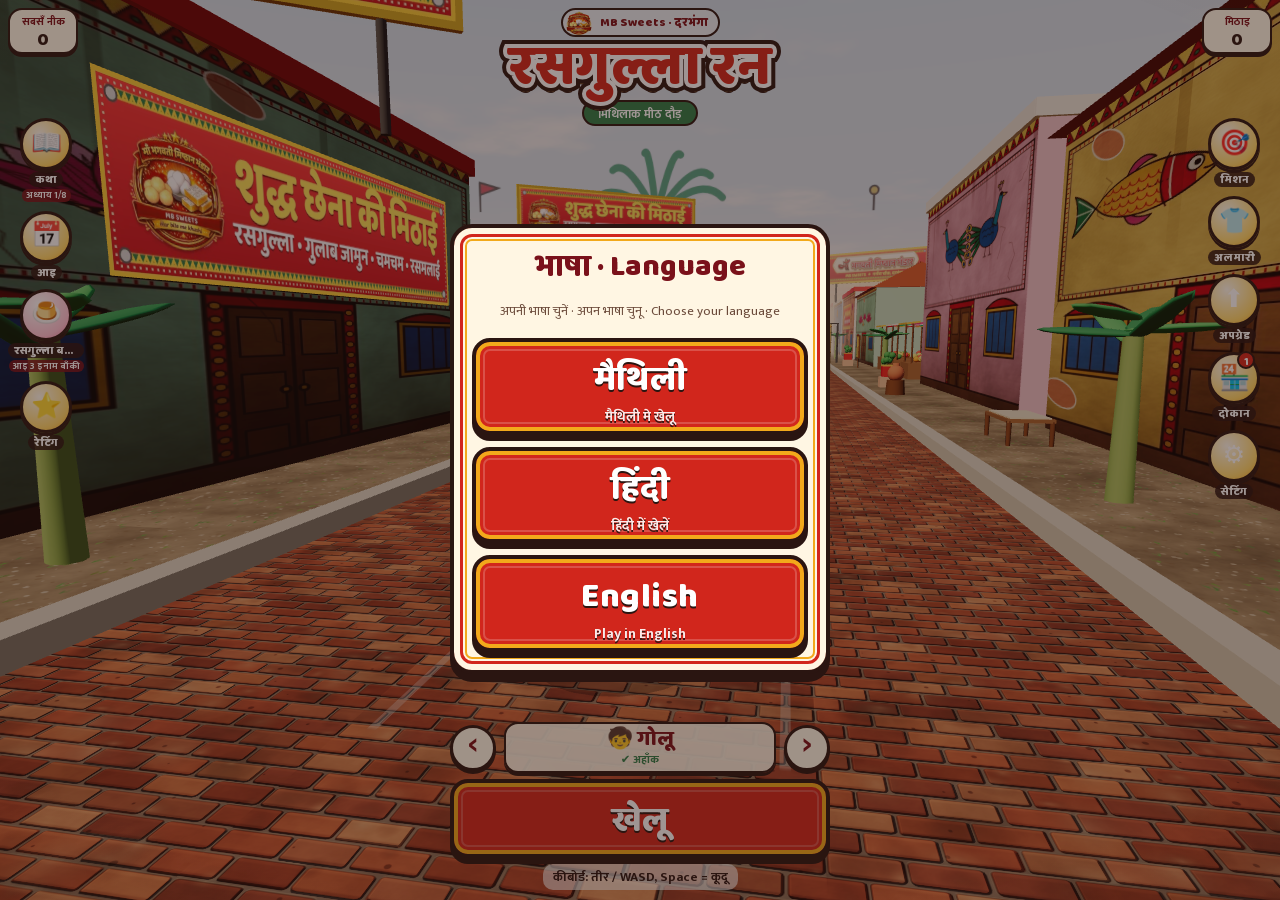
<file: game/index.html>
<!doctype html>
<html lang="hi">
<head>
<meta charset="utf-8">
<meta name="viewport" content="width=device-width, initial-scale=1, maximum-scale=1, user-scalable=no, viewport-fit=cover">
<title>Rasgulla Run — रसगुल्ला रन | MB Sweets, Darbhanga</title>
<meta name="description" content="Rasgulla Run — a sweet Mithila chase. Run through Darbhanga's painted streets with Golu, grab rasgullas and escape the bees! by MB Sweets (Maa Bhagwati Mishthan Bhandar), Nanaura Chowk, Darbhanga.">
<meta name="theme-color" content="#7A111A">
<meta property="og:title" content="Rasgulla Run — रसगुल्ला रन">
<meta property="og:description" content="मिथिला की मीठी दौड़ — गोलू के साथ दौड़ो, रसगुल्ले लूटो, मधुमक्खियों से बचो!">
<meta property="og:image" content="https://mbsweets.github.io/game/img/og.jpg">
<link rel="icon" href="img/logo.webp">
<style>
@font-face{font-family:"Baloo 2";src:url(fonts/baloo2-800.woff2) format("woff2");font-weight:800;font-display:swap}
@font-face{font-family:Mukta;src:url(fonts/mukta-400.woff2) format("woff2");font-weight:400;font-display:swap}
@font-face{font-family:Mukta;src:url(fonts/mukta-700.woff2) format("woff2");font-weight:700;font-display:swap}
:root{--ink:#2A1511;--sindoor:#D1261C;--haldi:#F2A91B;--gold:#E2B14A;--cream:#FFF6E3;--maroon:#7A111A;--leaf:#2E7B47;--pink:#D8457F;
  --disp:"Baloo 2","Mukta",system-ui,sans-serif;--body:Mukta,system-ui,sans-serif}
*{box-sizing:border-box;margin:0;padding:0;-webkit-tap-highlight-color:transparent}
[hidden]{display:none!important}
#leaveS{z-index:60}
#langS{z-index:55}
#rateS{z-index:58}
#profS{z-index:56}
#chalS{z-index:57}
.sm.story{background:linear-gradient(#ffe7b8,#f5b85a)}.sm.story small{color:#6b2a10}
#menu{overflow-y:auto;overflow-x:hidden}

#storyS{z-index:7}.stlist{align-self:stretch;overflow:auto;display:flex;flex-direction:column;gap:8px;padding:2px}
.stch{display:flex;align-items:center;gap:10px;text-align:left;background:#fff;border:2.5px solid var(--ink);border-radius:14px;padding:8px 10px;box-shadow:0 3px 0 var(--ink);font:800 17px/1.15 var(--disp);color:var(--ink)}
.stch b{font-size:30px;width:40px;text-align:center}.stch span{flex:1;min-width:0}.stch em{display:block;font:700 12px var(--body);font-style:normal;color:var(--sindoor)}
.stch small{display:block;font:600 13px/1.2 var(--body);color:#6b4a3a}.stch i{font:800 14px var(--disp);font-style:normal;color:var(--maroon);white-space:nowrap}
.stch.done{background:#E9F8E4}.stch.lock{opacity:.5;box-shadow:none}
#cutS{position:absolute;inset:0;z-index:20;display:flex;flex-direction:column;justify-content:space-between;
  padding:max(10px,env(safe-area-inset-top)) max(12px,env(safe-area-inset-right)) max(14px,env(safe-area-inset-bottom)) max(12px,env(safe-area-inset-left));
  background:linear-gradient(#000 0 7vh,transparent 7vh 62%,rgba(42,21,17,.5) 100%)}
#cutS::after{content:'';position:absolute;left:0;right:0;bottom:0;height:0}
.cuttop{display:flex;justify-content:space-between;align-items:center;gap:8px;color:#FFE7A8;font:800 16px var(--disp)}
#cutSkip{font:800 14px var(--disp);background:#fff3;color:#fff;border:2px solid #fff8;border-radius:99px;padding:4px 12px 2px}
.cutbox{width:min(100%,520px);align-self:center;background:var(--cream);border:4px solid var(--ink);border-radius:18px;padding:10px 14px 12px;box-shadow:inset 0 0 0 3px var(--haldi),0 6px 0 var(--ink);display:flex;flex-direction:column;gap:6px;animation:pop .35s}
#cutWho{font:800 18px var(--disp);color:var(--maroon)}#cutSay{font:600 clamp(16px,4.6vw,20px)/1.35 var(--body);min-height:3.9em}
#cutNext{align-self:flex-end;width:auto}
.bcrow{display:flex;gap:6px;margin-top:4px}.bcrow input{flex:1;min-width:0;font:800 20px var(--disp);letter-spacing:2px;text-transform:uppercase;padding:6px 10px;border:2px solid var(--ink);border-radius:10px;background:#fff8e6}
.bcrow .sm{flex:none}.bcmsg{font:700 14px/1.3 var(--body);margin-top:6px}.bcmsg.ok{color:var(--leaf)}.bcmsg.bad{color:var(--sindoor)}
.chalg{font-size:64px;line-height:1;animation:unbob 1.4s ease-in-out infinite alternate}
.sm.daily{display:flex;flex-direction:column;align-items:center;gap:1px;background:linear-gradient(#cfe8ff,#8fc3f5);padding:6px 10px 5px}
.sm.daily b{font:800 17px/1.1 var(--disp)}
.sm.daily small{font:700 12px/1.2 var(--body);color:#1d3a6b;white-space:nowrap;overflow:hidden;text-overflow:ellipsis;max-width:100%}
/* 🎨 मधुबनी शक्ति का बॉर्डर */
#mbFrame{position:absolute;inset:0;pointer-events:none;opacity:0;transition:opacity .45s;
  background:radial-gradient(circle at 0 0,#f2a91b 0 26px,#c4161c 26px 31px,#2a1511 31px 34px,transparent 35px),radial-gradient(circle at 100% 0,#f2a91b 0 26px,#c4161c 26px 31px,#2a1511 31px 34px,transparent 35px),
    radial-gradient(circle at 0 100%,#f2a91b 0 26px,#c4161c 26px 31px,#2a1511 31px 34px,transparent 35px),radial-gradient(circle at 100% 100%,#f2a91b 0 26px,#c4161c 26px 31px,#2a1511 31px 34px,transparent 35px),
    repeating-linear-gradient(90deg,#c4161c 0 12px,#f2a91b 12px 24px,#2e7b47 24px 36px) top/100% 13px no-repeat,repeating-linear-gradient(90deg,#c4161c 0 12px,#f2a91b 12px 24px,#2e7b47 24px 36px) bottom/100% 13px no-repeat,
    repeating-linear-gradient(0deg,#c4161c 0 12px,#f2a91b 12px 24px,#2e7b47 24px 36px) left/13px 100% no-repeat,repeating-linear-gradient(0deg,#c4161c 0 12px,#f2a91b 12px 24px,#2e7b47 24px 36px) right/13px 100% no-repeat;
  box-shadow:inset 0 0 0 13px transparent,inset 0 0 0 16px #2a1511,inset 0 0 0 21px #fbf0d6,inset 0 0 0 23px #2a1511}
#mbFrame.on{opacity:1}
#beat{position:absolute;left:50%;bottom:calc(max(18px,env(safe-area-inset-bottom)) + 86px);transform:translateX(-50%);display:flex;flex-direction:column;align-items:center;gap:4px;pointer-events:none;--k:0}
#beat b{width:64px;height:64px;border-radius:50%;display:grid;place-items:center;font:800 24px var(--disp);color:#fff;background:radial-gradient(circle,#ff8a1c,#c4161c);border:4px solid var(--ink);
  transform:scale(calc(1 + var(--k) * .35));box-shadow:0 0 calc(var(--k) * 26px) calc(var(--k) * 8px) #ffd24d;transition:transform .04s}
#beat span{font:800 15px var(--disp);color:#fff;-webkit-text-stroke:4px var(--ink);paint-order:stroke fill}
.oshot{display:flex;gap:10px;align-items:center;width:100%;background:#fff3cf;border:3px solid var(--ink);border-radius:14px;padding:6px}
.oshot img{width:62px;height:78px;object-fit:cover;border-radius:8px;border:2px solid var(--ink);flex:none}.oshot div{flex:1;display:flex;flex-direction:column;gap:4px;min-width:0}
.oshot span{font:800 15px/1.15 var(--disp);color:var(--maroon)}.oshot .sm{font-size:14px;padding:6px 8px 3px}
.sh2{display:flex;justify-content:space-between;align-items:center;gap:8px;font:800 20px var(--disp);color:var(--maroon)}.sh2 .sm{flex:none}
.gsh{display:flex;align-items:center;gap:12px;background:#fff;border:2.5px solid var(--ink);border-radius:14px;padding:8px 12px}.gsh b{font-size:40px}
.gsh span{font:800 20px/1.15 var(--disp)}.gsh em{display:block;font:700 12px var(--body);font-style:normal;color:var(--sindoor)}.gsh small{display:block;font:700 14px var(--body);color:var(--leaf)}
#gshopBody{display:flex;flex-direction:column;gap:8px;overflow:auto}.gsup{display:flex;flex-wrap:wrap;align-items:center;justify-content:center;gap:4px;background:linear-gradient(#FFE08A,#F2A91B)}
.gsup .rg{width:16px;height:16px;border-width:2px}.gsup small{flex-basis:100%;font:700 12px var(--body);color:#6b2a10}.gsup.poor{opacity:.6}
.gsbtn{position:relative}.gsbtn i{font-style:normal;position:absolute;right:-6px;top:-8px;background:var(--sindoor);color:#fff;border:2px solid var(--ink);border-radius:999px;min-width:22px;font:800 12px/18px var(--body)}
.sub.wx{background:#2f4f9a;font-size:clamp(12px,3.4vw,15px);margin-top:5px}
.sub.fest{background:var(--maroon);color:#FFE7A8;font-size:clamp(13px,3.6vw,16px);margin-top:6px;max-width:92vw}
.pf{align-self:stretch;display:flex;flex-direction:column;gap:3px;font:700 14px var(--body);text-align:left}
.pf input,.pf select{font:600 17px var(--body);padding:9px 10px;border:2px solid var(--ink);border-radius:10px;background:#fff;color:var(--ink)}
#pfMsg:empty{display:none}
/* 🛵 डिलीवरी का कार्ड */
#pcard{position:absolute;left:10px;top:38%;width:min(62vw,250px);background:#fbf1dc;border:3px solid var(--ink);border-radius:14px;padding:7px 10px 8px;box-shadow:0 4px 0 var(--ink),inset 0 0 0 3px #f2a91b;pointer-events:none;z-index:3;display:flex;flex-direction:column;gap:2px}
#pcard small{font:800 12px var(--disp);color:#8a5a34}
#pcard b{font:800 17px/1.15 var(--disp);color:var(--maroon)}
#pcard i{font:600 12.5px/1.3 var(--body);font-style:normal;color:#3a2416;display:-webkit-box;-webkit-line-clamp:3;-webkit-box-orient:vertical;overflow:hidden}
#pcard em{position:absolute;right:8px;top:6px;font:800 13px var(--disp);font-style:normal;color:#2e7b47}
#pcard.in{animation:pcin .5s cubic-bezier(.2,1.4,.4,1)}
@keyframes pcin{from{transform:translateX(-120%) rotate(-6deg)}to{transform:none}}
#pcS{z-index:58}
.chip.pcchip{background:#fbf1dc;border-color:var(--maroon);box-shadow:inset 0 0 0 2px #f2a91b;max-width:min(58vw,250px)}
.chip.pcchip span{font:800 13.5px/1.15 var(--disp);color:var(--maroon);white-space:nowrap;overflow:hidden;text-overflow:ellipsis;min-width:0}
.chip.pcchip em{background:#2e7b47;font-size:13px}
.chip.pcchip.in{animation:pcin .45s cubic-bezier(.2,1.4,.4,1)}
.opc-box{width:100%;background:#fbf1dc;border:3px solid var(--ink);border-radius:14px;padding:6px 8px;display:flex;flex-direction:column;gap:5px;box-shadow:inset 0 0 0 2px #f2a91b}
.opc-box>b{font:800 15px var(--disp);color:var(--maroon)}
.opcs{display:flex;gap:6px;overflow-x:auto}
.opc{flex:none;width:96px;display:flex;flex-direction:column;gap:2px;align-items:stretch;background:#fff;border:2px solid var(--ink);border-radius:10px;padding:3px}
.opc img{width:100%;height:60px;object-fit:cover;border-radius:7px}.opc span{height:60px;display:grid;place-items:center;font-size:34px}
.opc i{font:700 11.5px/1.15 var(--body);font-style:normal;color:#3a2416;white-space:nowrap;overflow:hidden;text-overflow:ellipsis}
#rgS{z-index:60;background:#3a1a10;padding:0}
#rgC{position:absolute;inset:0;width:100%;height:100%;touch-action:none}
.rgx{position:absolute;right:max(12px,env(safe-area-inset-right));top:max(12px,env(safe-area-inset-top));width:44px;height:44px;border-radius:50%;border:3px solid var(--ink);background:#fff8ea;font:800 20px var(--disp);color:var(--ink);z-index:2}
.gsrg{background:linear-gradient(#fff3c4,#ffd98a)!important}
.pccard{width:min(92vw,440px);max-height:94vh;overflow-y:auto;gap:10px}
.pccard img{width:100%;aspect-ratio:1080/1350;border-radius:10px;background:#f3e6c8;display:block}
.pcal{background:#fbf1dc;border:3px solid var(--ink);border-radius:14px;padding:8px;margin-bottom:10px;box-shadow:inset 0 0 0 3px #f2a91b}
.pch{display:flex;justify-content:space-between;align-items:center;font:800 18px var(--disp);color:var(--maroon)}
.pch span{background:var(--haldi);border:2px solid var(--ink);border-radius:99px;padding:0 10px;font-size:15px;color:var(--ink)}
.pcg{display:grid;grid-template-columns:1fr 1fr;gap:8px}
.pci{display:flex;flex-direction:column;align-items:stretch;gap:3px;background:#fff;border:2px solid var(--ink);border-radius:10px;padding:4px;font:inherit;color:inherit;text-align:center}
.pci img{width:100%;aspect-ratio:4/3;object-fit:cover;border-radius:6px;display:block}
.pci .pce{display:grid;place-items:center;aspect-ratio:4/3;background:#efe4cc;border-radius:6px;font-size:30px}
.pci b{font:700 12.5px/1.2 var(--body);color:#5a3a24;min-height:2.4em;display:grid;place-items:center}
.pci.on b{color:var(--maroon)}
.pci:not(.on){opacity:.75}
#order{position:absolute;left:50%;top:calc(max(10px,env(safe-area-inset-top)) + 100px);transform:translateX(-50%);width:min(66vw,280px);background:#fffaf0f2;border:3px solid var(--ink);border-radius:16px;
  padding:5px 9px 6px;box-shadow:0 4px 0 var(--ink);display:flex;flex-direction:column;gap:4px;pointer-events:none}
#order .oh{display:flex;align-items:center;gap:6px}
#order .oa{font-size:24px;line-height:1}
#order .ologo{width:30px;height:auto;flex:none;filter:drop-shadow(0 1px 0 var(--ink))}
#order .on{flex:1;min-width:0;font:800 15px/1.1 var(--disp);color:var(--maroon);white-space:nowrap;overflow:hidden;text-overflow:ellipsis}
#order .os{font-size:12px;letter-spacing:-1px;white-space:nowrap}
#order .oc{display:flex;gap:5px;flex-wrap:wrap;justify-content:center}
#order .oc span{display:inline-flex;align-items:center;gap:4px;background:#fff;border:2px solid var(--ink);border-radius:99px;padding:1px 8px 0 3px;font:700 13px/1.2 var(--body);white-space:nowrap}
#order .oc span b{font:800 14px var(--disp)}
#order .oc i{width:14px;height:14px;border-radius:50%;border:2px solid var(--ink);flex:none}
.gnow{display:block;margin-top:4px;font:700 12px var(--body);opacity:.75}.verln{margin-top:10px;opacity:.75}.errbox{margin-top:8px;background:#fff3f0;border:2px solid #b8321c;border-radius:12px;padding:8px;text-align:left;font:600 11px/1.35 ui-monospace,monospace;color:#5a1408;word-break:break-word}.errbox b{display:block;font:800 13px var(--body);margin-bottom:4px}.errbox p{margin:0 0 6px}
#order .oc .obox{width:58px;height:auto;border:2px solid var(--ink);border-radius:6px;flex:none;align-self:center;box-shadow:0 2px 0 var(--ink)}
#order .oc span.ok{background:#E9F8E4;border-color:var(--leaf)}
#order .oc span.just{animation:pop .3s}
#order .ot{height:7px;border:2px solid var(--ink);border-radius:99px;overflow:hidden;background:#f3e6c8}
#order .ot b{display:block;height:100%;width:100%;background:linear-gradient(90deg,var(--leaf),var(--haldi))}
#order .ot b.low{background:var(--sindoor)}
#order .ol{display:flex;gap:6px;justify-content:center}
#order .od{display:flex;justify-content:space-between;align-items:center;gap:6px;font:800 14px var(--disp);color:var(--maroon)}
#order .od em{font-style:normal;background:var(--haldi);border:2px solid var(--ink);border-radius:99px;padding:1px 10px 0;color:var(--ink)}
#order .ol span{width:44px;height:28px;border:2.5px solid var(--ink);border-radius:8px;background:#fff;display:grid;place-items:center;font-size:16px}
#order .ol span.t{background:var(--haldi);animation:pulse .45s ease-in-out infinite alternate}
#order .ol span.me:not(.t){background:#f3e6c8}
#order.pop{animation:opop .4s}
/* 📌 पतली पट्टी (बड़ा कार्ड 2.6 सेकंड बाद) — स्कोर के नीचे एक लाइन; सड़क खाली (24 नवंबर 2026) */
#order.mini{flex-direction:row;align-items:center;gap:5px;width:max-content;max-width:calc(100vw - 20px);padding:3px 6px 3px 4px;border-radius:99px;border-width:2.5px;box-shadow:0 3px 0 var(--ink);transition:none}
#order.mini .oh{flex:none;gap:2px}#order.mini .on{display:none}#order.mini .ologo{width:22px}#order.mini .oa{font-size:18px}
#order.mini .os{font-size:9px;order:9}
#order.mini .oc{flex-wrap:nowrap;gap:4px;min-width:0}
#order.mini .oc .obox{width:30px;border-width:1.5px;border-radius:4px;box-shadow:none}
#order.mini .oc span{font-size:12px;padding:0 6px 0 2px;border-width:1.5px;min-width:0;overflow:hidden;text-overflow:ellipsis}
#order.mini .oc i{width:11px;height:11px;border-width:1.5px}#order.mini .oc span:first-of-type{flex-shrink:0}#order.mini .oc span+span{flex-shrink:1}
#order.mini .od{flex:none;font-size:12px;gap:3px}#order.mini .odt{display:none}
#order.mini .od em{padding:0 7px;border-width:1.5px;font-size:12px}
@keyframes opop{0%{transform:translateX(-50%) scale(.5)}70%{transform:translateX(-50%) scale(1.08)}100%{transform:translateX(-50%) scale(1)}}
#order.shake{animation:oshake .4s}
@keyframes oshake{0%,100%{transform:translateX(-50%)}25%{transform:translateX(calc(-50% - 8px))}75%{transform:translateX(calc(-50% + 8px))}}
body.hasOrder #combo{top:calc(max(10px,env(safe-area-inset-top)) + 178px)}
body.hasOrder #toast{top:40%} /* ऑर्डर कार्ड के नीचे (360px फ़ोन पर कार्ड 36% तक जाता है) */
#toast.low{top:38%}body.hasOrder #toast.low{top:40%}
body.ordMini #combo{top:calc(max(10px,env(safe-area-inset-top)) + 140px)}
body.ordBig #combo{opacity:0}
body.ordMini #toast,body.ordMini #toast.low{top:calc(max(10px,env(safe-area-inset-top)) + 185px)}
#lvl{z-index:8} /* लेवल की पट्टी 2 सेकंड ऑर्डर कार्ड के ऊपर — शाबाशी से न टकराए */
/* उड़ते अंक (करतब) */
.ftxt{position:absolute;left:50%;top:52%;transform:translate(-50%,0);font:800 clamp(22px,6vw,30px) var(--disp);color:#FFE45C;-webkit-text-stroke:5px var(--ink);paint-order:stroke fill;pointer-events:none;z-index:4;animation:ftxt .9s ease-out forwards}
@keyframes ftxt{0%{opacity:0;transform:translate(-50%,10px) scale(.6)}20%{opacity:1;transform:translate(-50%,0) scale(1.1)}100%{opacity:0;transform:translate(-50%,-60px) scale(1)}}
/* ⭐ राय */
.orate{display:flex;flex-wrap:wrap;align-items:center;gap:2px 8px;width:100%;background:linear-gradient(#fff3cf,#ffe39a);border:3px solid var(--maroon);border-radius:16px;padding:7px 8px 6px 12px;font:800 16px/1.1 var(--disp);color:var(--maroon);box-shadow:0 4px 0 var(--ink);position:relative}
.orate span{white-space:nowrap;flex:1}
.orate .ostars{flex-basis:100%;order:3}
.orate .ost{font-size:clamp(30px,9.5vw,40px);color:#e8d4a8;animation:ostw 1.6s ease-in-out infinite}
.orate .ost:nth-child(2){animation-delay:.12s}.orate .ost:nth-child(3){animation-delay:.24s}.orate .ost:nth-child(4){animation-delay:.36s}.orate .ost:nth-child(5){animation-delay:.48s}
@keyframes ostw{0%,70%,100%{transform:scale(1)}80%{transform:scale(1.22);color:#ffc21a}}
.orate.in{animation:orin .45s}
@keyframes orin{0%{transform:scale(.7);opacity:0}70%{transform:scale(1.05);opacity:1}100%{transform:scale(1)}}
#btnRate.nudge{position:relative}#btnRate.nudge::after{content:'';position:absolute;right:6px;top:6px;width:10px;height:10px;border-radius:50%;background:var(--sindoor);border:2px solid #fff;animation:pulse .7s ease-in-out infinite alternate}
.ostars{display:flex;gap:0;flex:1;min-width:0;justify-content:center}
.orate .ox{flex:none;padding:4px 2px}
.ost,.rst{background:none;border:0;color:#d8c7a2;font-size:clamp(22px,7.2vw,30px);line-height:1;padding:0 2px;cursor:pointer;text-shadow:0 2px 0 var(--ink);transition:transform .12s}
.ost:active,.rst:active{transform:scale(1.25)}
.rst{font-size:clamp(40px,11vw,52px)}
.ost.on,.rst.on{color:#ffc21a}
.rst.pop{animation:rpop .35s ease}
@keyframes rpop{0%{transform:scale(1)}45%{transform:scale(1.45) rotate(-8deg)}100%{transform:scale(1)}}
.ox,.rx{background:none;border:0;font:800 18px var(--disp);color:var(--ink);opacity:.6;padding:4px 6px}
.rcard{position:relative;max-height:92vh;overflow:auto}
.rx{position:absolute;right:8px;top:6px}
.rstars{display:flex;justify-content:center;gap:4px;margin-top:4px}
.rlbl{min-height:24px;font:800 20px var(--disp);color:var(--maroon);text-align:center}
.rtq{font:800 16px var(--disp);margin:6px 0 4px;text-align:center}
.rtags{display:flex;flex-wrap:wrap;gap:6px;justify-content:center;margin-bottom:8px}
.rtag{font:700 14px/1.1 var(--body);background:#fff;border:2px solid var(--ink);border-radius:20px;padding:7px 11px 5px;box-shadow:0 3px 0 var(--ink)}
.rtag.on{background:var(--haldi);transform:translateY(2px);box-shadow:0 1px 0 var(--ink)}
#rText{width:100%;font:16px/1.3 var(--body);border:2px solid var(--ink);border-radius:12px;padding:8px 10px;resize:none;background:#fff;color:var(--ink)}
.rok{font-size:54px;text-align:center;animation:rpop .5s ease}
#rForm,#rDone{display:flex;flex-direction:column;align-items:center;gap:8px;width:100%}
#rMore{display:flex;flex-direction:column;align-items:center;gap:6px;width:100%}
#rDone[hidden],#rForm[hidden]{display:none}
.big.lgb{display:flex;flex-direction:column;align-items:center;gap:2px}
.big.lgb small{font:600 14px/1.1 var(--body);opacity:.9;letter-spacing:0}
/* ट्यूटोरियल: चलता हाथ दिखाए कि उँगली किधर खिसकानी है */
#hint{display:flex;flex-direction:column;align-items:center;gap:6px}
#hint .hand{display:block;font-size:clamp(30px,8vw,42px);line-height:1;filter:drop-shadow(0 3px 0 rgba(0,0,0,.35))}
#hint .hand.lane{animation:hLane 1.1s ease-in-out infinite}
#hint .hand.jump{animation:hUp .9s ease-in infinite}
#hint .hand.roll{animation:hDown .9s ease-in infinite}
#hint .trk{display:block;font-size:clamp(15px,4vw,19px);letter-spacing:5px;color:var(--gold);opacity:.95}
@keyframes hLane{0%,100%{transform:translateX(-46px) rotate(-12deg)}50%{transform:translateX(46px) rotate(12deg)}}
@keyframes hUp{0%{transform:translateY(26px);opacity:.2}30%{opacity:1}100%{transform:translateY(-30px);opacity:0}}
@keyframes hDown{0%{transform:translateY(-26px) rotate(180deg);opacity:.2}30%{opacity:1}100%{transform:translateY(30px) rotate(180deg);opacity:0}}
/* शुगर रश / रोकने का बटन सिखाना */
.teach{animation:teach .7s ease-in-out infinite alternate!important;position:relative}
@keyframes teach{from{box-shadow:0 0 0 0 rgba(255,214,90,.95),0 6px 0 var(--ink)}to{box-shadow:0 0 0 14px rgba(255,214,90,0),0 6px 0 var(--ink)}}
#tBub{position:absolute;z-index:40;font:800 15px/1.15 var(--disp);color:var(--ink);background:#FFE07A;border:3px solid var(--ink);border-radius:12px;padding:6px 10px 4px;pointer-events:none;white-space:nowrap;box-shadow:0 4px 0 var(--ink)}
#fsHint{position:absolute;left:50%;top:calc(env(safe-area-inset-top,0px) + 58px);transform:translateX(-50%);z-index:35;max-width:92vw;text-align:center;font:700 14px/1.25 var(--body);color:#fff;background:rgba(42,21,17,.82);border-radius:12px;padding:7px 12px;pointer-events:none}
.howto{width:100%;margin-top:6px}
html,body{height:100%;overflow:hidden;user-select:none;-webkit-user-select:none;-webkit-touch-callout:none;color:var(--ink);font-family:var(--body);
  background:url(img/sky.webp) center top/cover no-repeat,#FFE3A6}
@media (max-aspect-ratio: 1/1){html,body{background:url(img/sky.webp) 50% 0/auto 52% repeat-x,linear-gradient(#A9DCF0 0,#FFE3A6 52%,#FFE3A6 100%)}}
#app{position:fixed;inset:0;touch-action:none;user-select:none;-webkit-user-select:none;overflow:hidden}
#c{position:absolute;inset:0;width:100%;height:100%;display:block}
button{font-family:var(--disp);cursor:pointer;border:0;color:inherit}
button:focus-visible,a:focus-visible{outline:3px solid #fff;outline-offset:3px}

/* ---------- बटन (मधुबनी किनारी) ---------- */
.big{display:block;width:100%;font-size:clamp(26px,7vw,34px);font-weight:800;color:#fff;letter-spacing:.5px;background:var(--sindoor);
  border:4px solid var(--ink);border-radius:18px;padding:10px 18px 6px;box-shadow:inset 0 0 0 4px var(--haldi),inset 0 0 0 7px var(--sindoor),inset 0 0 0 9px #fff3,0 6px 0 var(--ink);
  text-shadow:0 2px 0 var(--ink);transition:transform .08s}
.big:active{transform:translateY(4px);box-shadow:inset 0 0 0 4px var(--haldi),inset 0 0 0 7px var(--sindoor),0 2px 0 var(--ink)}
.sm{font-size:16px;font-weight:800;background:var(--cream);border:3px solid var(--ink);border-radius:14px;padding:7px 12px 4px;box-shadow:0 4px 0 var(--ink);flex:1}
.sm:active{transform:translateY(3px);box-shadow:0 1px 0 var(--ink)}
.row{display:flex;gap:10px;width:100%}

/* ---------- स्क्रीन ---------- */
.screen{position:absolute;inset:0;display:flex;flex-direction:column;align-items:center;
  padding:max(14px,env(safe-area-inset-top)) max(16px,env(safe-area-inset-right)) max(16px,env(safe-area-inset-bottom)) max(16px,env(safe-area-inset-left))}
.dim{background:rgba(42,21,17,.45);justify-content:center}
.brand{display:flex;align-items:center;gap:8px;font:800 15px var(--disp);color:var(--maroon);background:#fff8;border:2px solid var(--ink);border-radius:999px;padding:3px 14px 1px 4px}
.brand img{width:38px;height:auto}
.titlewrap{text-align:center;margin-top:10px;isolation:isolate}
.ttl{position:relative;display:inline-block;font:800 clamp(48px,14.5vw,96px)/1.05 var(--disp);color:var(--sindoor);z-index:0;white-space:nowrap}
.ttl::before,.ttl::after{content:attr(data-text);position:absolute;left:0;top:0;z-index:-1}
.ttl::before{color:var(--ink);-webkit-text-stroke:16px var(--ink);text-shadow:0 8px 0 var(--gold),0 9px 0 var(--ink)}
.ttl::after{color:#fff;-webkit-text-stroke:8px #fff}
.sub{display:inline-block;margin-top:6px;font:700 clamp(15px,4.2vw,20px) var(--body);color:#fff;background:var(--leaf);border:2.5px solid var(--ink);border-radius:999px;padding:2px 14px 0}
.spacer{flex:1}
.panel{width:min(100%,380px);display:flex;flex-direction:column;align-items:center;gap:12px}
.stats{display:flex;gap:10px;width:100%}
.stats>div{flex:1;background:#fffaf0e8;border:3px solid var(--ink);border-radius:14px;padding:4px 8px 2px;text-align:center}
.stats small{display:block;font:700 13px var(--body);color:var(--maroon)}
.stats b{font:800 24px/1.1 var(--disp)}
.stats.mst>div{flex:1}.stats.mst b{font-size:21px}
.rgbtn{flex:1.55;min-width:0;display:flex;flex-direction:column;align-items:center;justify-content:center;gap:1px;background:linear-gradient(#ffd0de,#f07aa0);border:3px solid var(--ink);border-radius:14px;box-shadow:0 4px 0 var(--ink);padding:5px 6px 4px;color:var(--ink);position:relative;overflow:hidden}
.rgbtn b{font:800 clamp(12px,3.7vw,17px)/1.1 var(--disp);white-space:nowrap;max-width:100%;overflow:hidden;text-overflow:clip}
@media (max-width:370px){.rgbtn{flex:1.75;padding:5px 3px 4px}.stats.mst b{font-size:19px}}.rgbtn small{font:700 11.5px/1.2 var(--body);color:#6b1030;white-space:nowrap;overflow:hidden;text-overflow:ellipsis;max-width:100%}
.rgbtn::after{content:'';position:absolute;inset:0;background:linear-gradient(110deg,transparent 35%,#fff8 50%,transparent 65%);transform:translateX(-120%);animation:rgshine 3.2s ease-in-out infinite}
@keyframes rgshine{0%,55%{transform:translateX(-120%)}85%,100%{transform:translateX(120%)}}
.rgbtn.wide2{width:100%;flex:none;margin:2px 0}
.tiny{font:700 13px var(--body);text-align:center;color:var(--ink);background:#fff9;border-radius:10px;padding:2px 10px}
.card{width:min(100%,380px);background:var(--cream);border:4px solid var(--ink);border-radius:22px;padding:22px 18px 18px;display:flex;flex-direction:column;align-items:center;gap:12px;
  box-shadow:inset 0 0 0 6px var(--cream),inset 0 0 0 9px var(--sindoor),inset 0 0 0 11px var(--cream),inset 0 0 0 13px var(--haldi),0 8px 0 var(--ink);text-align:center}
.card h2{font:800 clamp(24px,6.5vw,30px)/1.15 var(--disp);color:var(--maroon)}
.big-score{font:800 58px/1 var(--disp);color:var(--sindoor);text-shadow:0 3px 0 var(--ink)}
.badge{font:800 18px var(--disp);color:#fff;background:var(--leaf);border:3px solid var(--ink);border-radius:999px;padding:2px 14px 0;animation:pop .6s ease-out}
.shopcard{margin-top:14px;width:min(100%,380px);display:flex;gap:12px;align-items:center;text-decoration:none;color:#fff;background:var(--maroon);border:3px solid var(--ink);border-radius:18px;
  padding:10px 14px;box-shadow:inset 0 0 0 3px var(--gold),0 5px 0 var(--ink)}
.shopcard img{width:62px;height:auto;flex:none}
.shopcard b{display:block;font:800 18px/1.2 var(--disp);color:#FFE7A8}
.shopcard small{display:block;font:700 13px var(--body)}
.shopcard em{display:inline-block;margin-top:5px;font:800 15px var(--disp);font-style:normal;background:var(--haldi);color:var(--ink);border-radius:999px;padding:2px 12px 0;border:2px solid var(--ink)}
#loading{justify-content:center;gap:16px;background:var(--maroon)}
#loading img{width:120px}
#loadbar{width:min(70vw,280px);height:14px;border:3px solid var(--ink);border-radius:99px;background:var(--cream);overflow:hidden}
#loadbar i{display:block;height:100%;width:0;background:linear-gradient(90deg,var(--haldi),var(--sindoor));transition:width .2s}
#loadmsg{color:#FFE7A8;font:700 16px var(--body)}

/* ---------- HUD ---------- */
#hud{position:absolute;inset:0;pointer-events:none}
#hud button{pointer-events:auto}
#hud .top{position:absolute;left:0;right:0;top:0;display:flex;align-items:flex-start;gap:8px;
  padding:max(10px,env(safe-area-inset-top)) max(12px,env(safe-area-inset-right)) 0 max(12px,env(safe-area-inset-left))}
.ib{width:46px;height:46px;flex:none;border-radius:14px;background:var(--cream);border:3px solid var(--ink);box-shadow:0 4px 0 var(--ink);font:800 18px var(--disp)}
#pu{flex:1;display:flex;flex-direction:column;gap:6px;align-items:flex-start}
.chip{display:flex;align-items:center;gap:6px;background:#fffaf0ee;border:2.5px solid var(--ink);border-radius:999px;padding:2px 10px 0 4px;font:700 14px var(--body)}
.chip b{font-size:18px}
.chip em{font:800 15px var(--disp);font-style:normal;color:#fff;background:var(--sindoor);border-radius:99px;padding:0 7px;min-width:26px;text-align:center}
.scorebox{text-align:right}
#scoreV{font:800 clamp(30px,8.5vw,42px)/1 var(--disp);color:#fff;-webkit-text-stroke:6px var(--ink);paint-order:stroke fill;text-shadow:0 3px 0 var(--ink)}
.sw{display:inline-flex;align-items:center;gap:6px;margin-top:4px;background:#fffaf0ee;border:2.5px solid var(--ink);border-radius:999px;padding:1px 12px 0 4px;font:800 20px var(--disp)}
.rg{width:22px;height:22px;border-radius:50%;background:radial-gradient(circle at 35% 30%,#fff 0 30%,#FFF4DC 31% 100%);border:2.5px solid var(--ink);display:inline-block}
#combo{position:absolute;right:max(14px,env(safe-area-inset-right));top:calc(max(10px,env(safe-area-inset-top)) + 92px);font:800 22px var(--disp);color:var(--haldi);-webkit-text-stroke:5px var(--ink);paint-order:stroke fill;animation:pop .3s}
#hud .bottom{position:absolute;left:0;right:0;bottom:max(18px,env(safe-area-inset-bottom));display:flex;flex-direction:column-reverse;align-items:center;gap:10px}
#meter{position:relative;width:min(64vw,340px);height:22px;border:3px solid var(--ink);border-radius:99px;background:#fffaf0dd;overflow:hidden;box-shadow:0 3px 0 var(--ink)}
#meter i{position:absolute;left:0;top:0;bottom:0;width:0;background:repeating-linear-gradient(135deg,var(--haldi) 0 10px,#F6C453 10px 20px);transition:width .15s}
#meter span{position:absolute;right:8px;top:-2px;font:800 17px var(--disp)}
#meter.full i{background:repeating-linear-gradient(135deg,var(--sindoor) 0 10px,#F05A3F 10px 20px);animation:slide 0.6s linear infinite}
#btnRush{font:800 24px var(--disp);color:#fff;background:linear-gradient(var(--haldi),#E07B12);border:4px solid var(--ink);border-radius:999px;padding:8px 26px 4px;
  box-shadow:0 5px 0 var(--ink),0 0 0 6px #fff8;text-shadow:0 2px 0 var(--ink);animation:pulse .7s ease-in-out infinite alternate}
#btnRush{position:absolute;right:max(12px,env(safe-area-inset-right));bottom:44px;touch-action:none;min-height:58px;padding:8px 20px 4px}#btnRush::after{content:'';position:absolute;inset:-10px -12px}
#hint{position:absolute;left:50%;top:29%;transform:translate(-50%,-50%);font:800 clamp(16px,4.6vw,22px)/1.15 var(--disp);color:#fff;background:rgba(122,17,26,.84);
  border:3px solid var(--ink);border-radius:14px;padding:6px 14px 4px;box-shadow:inset 0 0 0 3px var(--gold),0 6px 0 var(--ink);text-align:center;pointer-events:none;animation:pulse .6s ease-in-out infinite alternate;white-space:nowrap}
#toast{position:absolute;left:50%;top:24%;transform:translate(-50%,-50%) scale(.6);opacity:0;pointer-events:none;font:800 clamp(24px,7vw,40px)/1.1 var(--disp);color:#fff;
  -webkit-text-stroke:7px var(--ink);paint-order:stroke fill;text-align:center;white-space:nowrap;transition:transform .18s,opacity .18s}
#toast.show{opacity:1;transform:translate(-50%,-50%) scale(1)}
#toast{max-width:94vw;white-space:normal;line-height:1.05}
#toast.gold{color:#FFD24D}
#toast.warn{color:#FFB3A8}
#overLb{font:700 15px/1.3 var(--body);color:var(--maroon);margin:-2px 0 8px;text-align:center}
.wide{width:100%;margin-top:8px}
.lbcard{max-height:92vh;display:flex;flex-direction:column;gap:8px;width:min(94vw,420px)}
#lbForm:not([hidden])~#lbList{display:none}
.lbcard{overflow-y:auto}
.seg{align-self:stretch;display:flex;gap:4px;background:rgba(0,0,0,.08);border-radius:12px;padding:3px}
.seg button{flex:1;border:0;background:transparent;font:800 15px var(--disp);padding:8px 4px;border-radius:9px;color:var(--ink);white-space:nowrap}
.seg button.on{background:var(--sindoor);color:#fff}
.seg.sm2 button{font-size:13px;padding:5px 4px}
#lbTabs button{font-size:14px;padding:8px 2px;overflow:hidden;text-overflow:ellipsis}
#lbLeague{align-self:stretch;text-align:center}
#lbLeague .lbnote{margin:4px 0}
.vlast{font-weight:700!important;color:var(--maroon)!important}
#lbList li.vl span{white-space:normal}
.vbar{display:block;height:5px;margin-top:3px;border-radius:3px;background:rgba(0,0,0,.1);overflow:hidden}
.vbar i{display:block;height:100%;background:linear-gradient(90deg,#f2a91b,#2e7b47)}
#lbForm{align-self:stretch;display:flex;flex-direction:column;gap:8px}
#lbForm label{display:flex;flex-direction:column;gap:3px;font:700 14px var(--body)}
#lbForm input,#lbForm select{font:600 17px var(--body);padding:9px 10px;border:2px solid var(--ink);border-radius:10px;background:#fff}
.lbnote{font:500 13px/1.35 var(--body);color:#6b4a3a;text-align:center;margin:6px 0}
.lbnote.warn{color:#c62828}
#lbList{align-self:stretch;list-style:none;overflow:auto;flex:1;min-height:120px;margin:0;padding:0}
#lbList li{display:flex;align-items:center;gap:10px;padding:7px 8px;border-bottom:1px solid rgba(0,0,0,.08)}
#lbList li b{width:34px;text-align:center;font:800 17px var(--disp)}
#lbList li span{flex:1;font:700 16px var(--body);overflow:hidden;text-overflow:ellipsis;white-space:nowrap}
#lbList li small{display:block;font:500 12px var(--body);color:#7a6152}
#lbList li em{font:800 17px var(--disp);font-style:normal;color:var(--maroon)}
#lbList li.me{background:#fff3c4;border-radius:10px}
.rwbtn{background:linear-gradient(180deg,#fff3c4,#ffd76a);position:relative}
.rwbtn small{font:800 13px var(--body);color:var(--maroon);background:#fff;border:2px solid var(--ink);border-radius:999px;padding:0 7px;margin-left:4px}
.rwbtn i{font-style:normal;position:absolute;right:-6px;top:-8px;background:var(--sindoor);color:#fff;border:2px solid var(--ink);border-radius:999px;min-width:24px;font:800 13px/20px var(--body)}
#overRw{font:700 15px/1.35 var(--body);color:var(--leaf);text-align:center;margin:-4px 0 8px;cursor:pointer}
#overRw b{font:800 18px var(--disp);color:var(--maroon);letter-spacing:1px}#overRw u{color:var(--maroon)}
.rwcard{overflow:auto}#rwBody{align-self:stretch;display:flex;flex-direction:column;gap:8px}
.rwhead{font:800 15px/1.3 var(--body);color:var(--maroon);text-align:center;margin:0}
.rwst{display:grid;grid-template-columns:repeat(5,1fr);gap:6px}
.rwst span{aspect-ratio:1;border:3px dashed #c9a46a;border-radius:50%;display:flex;align-items:center;justify-content:center;font:800 15px var(--body);color:#b08a55;background:#fff}
.rwst span.on{border:3px solid var(--ink);background:radial-gradient(circle at 35% 30%,#fff,#ffe9a8 60%,#f2c14e);font-size:22px;color:inherit}
.rwtoday,.rwbox{background:#fff;border:2px solid var(--ink);border-radius:14px;padding:8px 10px}
.rwtoday b,.rwbox>b{font:800 15px var(--body);color:var(--maroon)}
.rwtoday ul,.rwlist{list-style:none;margin:4px 0 0;padding:0;font:600 14px/1.45 var(--body);text-align:left}.rwtoday li.ok{color:var(--leaf)}
.rwcp{margin-top:6px;border:3px dashed var(--maroon);border-radius:12px;padding:6px 8px;text-align:center;background:#fff8e6}
.rwcp small{display:block;font:700 13px var(--body);color:var(--maroon)}.rwcp b{display:block;font:800 30px/1.1 var(--disp);letter-spacing:3px}
.rwcp em{font:600 12px var(--body);font-style:normal;color:#6b4a3a}.rwcp.used{opacity:.5;border-style:solid}
.rwrules{font:500 13px/1.4 var(--body);color:#6b4a3a}.rwrules summary{font-weight:800;color:var(--maroon);cursor:pointer}.rwrules ul{margin:4px 0 0;padding-left:18px}
#lbMe{font:800 15px var(--disp);color:var(--maroon);text-align:center}
#vig{position:fixed;inset:0;pointer-events:none;background:radial-gradient(ellipse 120% 95% at 50% 46%,rgba(0,0,0,0) 58%,rgba(70,30,6,.16) 85%,rgba(40,14,2,.34) 100%)}
#toast small{display:block;font-size:.48em;font-family:var(--disp);letter-spacing:.5px;margin-top:2px;color:#fff;-webkit-text-stroke:0;text-shadow:0 2px 3px rgba(0,0,0,.6)}
#toast.cheer{color:#FFE45C;font-size:clamp(30px,9vw,50px);letter-spacing:.5px}
#lvl{position:absolute;left:50%;top:15%;transform:translate(-50%,-50%) scale(.5);opacity:0;pointer-events:none;text-align:center;
  background:linear-gradient(#FFD23A,#FF8A12);border:4px solid #D3121F;border-radius:18px;padding:8px 22px 10px;box-shadow:0 6px 0 rgba(0,0,0,.25);white-space:nowrap}
#lvl small{display:block;font:800 clamp(14px,4vw,18px)/1.1 var(--disp);color:#7A0010;letter-spacing:1px;text-transform:uppercase}
#lvl b{display:block;font:800 clamp(24px,7vw,36px)/1.1 var(--disp);color:#9A0C16}
#lvl.show{animation:lvl 2.4s ease-out forwards}
/* 🚆 सामने से आती रेलगाड़ी — उस लेन के ऊपर चेतावनी (24 नवंबर) */
#trWarn{position:absolute;left:0;right:0;top:30%;height:0;pointer-events:none;z-index:6}
#trWarn i{position:absolute;top:0;transform:translateX(-50%);font:800 18px/1 var(--disp);font-style:normal;color:#fff;background:#c4161c;border:3px solid var(--ink);border-radius:999px;padding:6px 12px 4px;box-shadow:0 3px 0 rgba(0,0,0,.3);opacity:0;white-space:nowrap}
#trWarn i:nth-child(1){left:24%}#trWarn i:nth-child(2){left:50%}#trWarn i:nth-child(3){left:76%}
#trWarn i.on{animation:trw 1.8s ease-out forwards}
@keyframes trw{0%{opacity:0;transform:translateX(-50%) scale(.6)}12%{opacity:1;transform:translateX(-50%) scale(1.08)}25%,45%,65%{opacity:1;transform:translateX(-50%) scale(1)}35%,55%{opacity:.55}100%{opacity:0;transform:translateX(-50%) scale(1)}}
@keyframes lvl{0%{opacity:0;transform:translate(-50%,-50%) scale(.5)}12%{opacity:1;transform:translate(-50%,-50%) scale(1.08)}20%{transform:translate(-50%,-50%) scale(1)}80%{opacity:1}100%{opacity:0;transform:translate(-50%,-80%) scale(1)}}
#toast.rush{color:#FFD24D;font-size:clamp(34px,10vw,58px)}
body.rushing #app::after{content:"";position:absolute;inset:0;pointer-events:none;background:radial-gradient(ellipse 75% 70% at 50% 50%,rgba(255,138,28,0) 55%,rgba(255,138,28,.45) 100%)}
@keyframes pop{0%{transform:scale(.4)}70%{transform:scale(1.15)}100%{transform:scale(1)}}
@keyframes pulse{from{filter:brightness(1)}to{filter:brightness(1.18)}}
@keyframes slide{to{background-position:28px 0}}
.revn{width:86px;height:86px;border-radius:50%;display:grid;place-items:center;font:800 46px/1 var(--disp);color:#fff;background:var(--sindoor);border:4px solid var(--ink);box-shadow:inset 0 0 0 4px var(--haldi),0 5px 0 var(--ink)}
.revn.tick{animation:pop .5s ease-out}
.revpay{display:flex;align-items:center;justify-content:center;gap:6px;background:var(--haldi)}
.revpay .rg{width:18px;height:18px;border-width:2px}
#revAd{font-size:clamp(20px,5.6vw,26px)}
.hschip{width:100%;font:800 15px var(--disp);color:var(--ink);background:#fff8e8;border:2.5px dashed var(--ink);border-radius:14px;padding:6px 10px 3px;margin-top:-4px}
.hschip.on{background:var(--haldi);border-style:solid;box-shadow:0 3px 0 var(--ink)}
.sm.ward{background:linear-gradient(#FFE08A,#F2A91B)}
.multv{display:inline-block;margin-top:3px;font:800 15px var(--disp);color:#fff;background:var(--leaf);border:2.5px solid var(--ink);border-radius:999px;padding:0 9px}
.mshead{display:flex;gap:8px}
.mshead>div{flex:1;background:var(--maroon);color:#FFE7B3;border:2.5px solid var(--ink);border-radius:14px;padding:4px 10px 2px;text-align:center}
.mshead small{display:block;font:700 12px var(--body)}
.mshead b{font:800 24px/1.1 var(--disp)}
.mshead .mult{background:var(--leaf);color:#fff}
.msnext{background:#FFF3C4;border:2.5px solid var(--ink);border-radius:12px;padding:6px 10px 4px;font:700 15px var(--body);text-align:center}
.msnext .rg{width:16px;height:16px;border-width:2px;vertical-align:-2px}
.day.big7{background:#FFE08A}
.bgrid{display:grid;grid-template-columns:repeat(3,1fr);gap:8px}
.bdg{background:#eee6d6;border:2.5px solid #b9ab92;border-radius:14px;padding:8px 4px 6px;text-align:center;opacity:.7}
.bdg b{display:block;font-size:30px;line-height:1.1}
.bdg span{display:block;font:700 12px/1.2 var(--body)}
.bdg.on{background:#FFF3C4;border-color:var(--ink);opacity:1}
.wardsheet{position:absolute;left:0;right:0;bottom:0;z-index:5;display:flex;justify-content:center;padding:0 10px max(10px,env(safe-area-inset-bottom))}
.wcard{width:min(100%,520px);max-height:52vh;display:flex;flex-direction:column;gap:8px;background:var(--cream);border:4px solid var(--ink);border-radius:22px 22px 16px 16px;padding:12px;box-shadow:0 -6px 24px rgba(0,0,0,.25)}
.wgrid{display:grid;grid-template-columns:repeat(3,1fr);gap:8px;overflow:auto;min-height:0;flex:1;padding:2px}
.witem{position:relative;background:#fff;border:2.5px solid var(--ink);border-radius:14px;padding:8px 4px 6px;text-align:center;cursor:pointer;display:flex;flex-direction:column;align-items:center;gap:2px}
.witem b{font-size:32px;line-height:1.1}
.witem span{font:700 13px/1.15 var(--body)}
.witem em{font:800 12px var(--disp);font-style:normal;color:var(--maroon)}
.witem em.on{color:var(--leaf)}
.witem small{font:700 11px var(--body);color:#6b4a3a}
.witem.on{background:#E9F8E4;border-color:var(--leaf);box-shadow:0 0 0 3px #2E7B4755}
.witem.lock b{filter:grayscale(.2)}
.witem.prev{box-shadow:0 0 0 3px var(--haldi)}
.wbuy{margin-top:2px;font:800 13px var(--disp);background:var(--haldi);border:2px solid var(--ink);border-radius:10px;padding:3px 7px 1px;display:flex;align-items:center;gap:3px}
.wbuy.poor{opacity:.55}
.wbuy .rg{width:13px;height:13px;border-width:2px}
#wardClose{flex:none}
.unlockcard{position:relative;overflow:hidden;z-index:2}
.unlockcard small{font:800 16px var(--disp);color:var(--sindoor);letter-spacing:.5px}
.unicon{font-size:96px;line-height:1.1;animation:unpop 1s cubic-bezier(.2,1.6,.4,1) both,unbob 1.6s 1s ease-in-out infinite alternate}
.unglow{position:absolute;left:50%;top:38%;width:340px;height:340px;margin:-170px 0 0 -170px;background:repeating-conic-gradient(#F2A91B44 0 10deg,transparent 10deg 20deg);border-radius:50%;animation:spin 8s linear infinite;z-index:-1}
.conf{position:absolute;inset:0;pointer-events:none;overflow:hidden;z-index:3}
.conf i{position:absolute;top:-20px;width:10px;height:16px;border-radius:2px;animation:fall linear forwards}
@keyframes fall{to{transform:translateY(110vh) rotate(720deg)}}
@keyframes unpop{0%{transform:scale(0) rotate(-30deg)}100%{transform:scale(1) rotate(0)}}
@keyframes unbob{to{transform:translateY(-8px) rotate(4deg)}}
@keyframes spin{to{transform:rotate(360deg)}}
#unlockS{z-index:6}
.metacard{gap:10px;height:min(92vh,660px)}
#metaClose{flex:none;margin-top:2px}
.mhead{align-self:stretch;display:flex;gap:8px;align-items:center}
.mhead .seg{flex:1}
#metaWallet{margin:0}
#metaBody{align-self:stretch;overflow:auto;flex:1;min-height:160px;display:flex;flex-direction:column;gap:8px;text-align:left;padding:2px}
#metaBody h3{font:800 19px var(--disp);color:var(--maroon);text-align:center;margin-top:4px}
.ms{background:#fff;border:2.5px solid var(--ink);border-radius:14px;padding:8px 10px 6px}
.ms.done{background:#E9F8E4}
.mst{font:700 16px/1.25 var(--body)}
.msb{height:12px;border:2px solid var(--ink);border-radius:99px;background:#f3e6c8;overflow:hidden;margin:6px 0 4px}
.msb i{display:block;height:100%;background:linear-gradient(90deg,var(--haldi),var(--sindoor))}
.ms.done .msb i{background:var(--leaf)}
.msr{display:flex;justify-content:space-between;align-items:center;font:700 13px var(--body);color:#6b4a3a}
.msr em{font:800 14px var(--disp);font-style:normal;color:var(--maroon);display:flex;align-items:center;gap:4px}
.msr .rg,.upb .rg,#dailyGet .rg{width:16px;height:16px;border-width:2px;vertical-align:-2px}
.days{display:grid;grid-template-columns:repeat(7,1fr);gap:4px;align-self:stretch}
.day{background:#fff;border:2px solid var(--ink);border-radius:10px;text-align:center;padding:3px 0 1px}
.day small{display:block;font:700 10px var(--body);color:#7a6152;white-space:nowrap}
.day b{font:800 14px var(--disp);color:var(--maroon)}
.day.got{background:#E9F8E4}.day.got b{color:var(--leaf)}
.day.now{background:var(--haldi);animation:pulse .6s ease-in-out infinite alternate}
.big.mini{font-size:22px;padding:7px 14px 4px}
.up{display:flex;align-items:center;gap:10px;background:#fff;border:2.5px solid var(--ink);border-radius:14px;padding:8px 10px}
.upi{font-size:26px;width:38px;text-align:center}
.upm{flex:1;min-width:0}
.upn{font:800 17px var(--disp)}
.upm small{font:700 13px var(--body);color:#6b4a3a}
.pips{display:flex;gap:3px;margin:2px 0}
.pips i{width:18px;height:8px;border-radius:4px;background:#e8dcc0;border:1.5px solid var(--ink)}
.pips i.on{background:var(--sindoor)}
.upb{font:800 16px var(--disp);background:var(--haldi);border:2.5px solid var(--ink);border-radius:12px;padding:7px 10px 4px;box-shadow:0 3px 0 var(--ink);display:flex;align-items:center;gap:4px;white-space:nowrap}
.upb.poor{opacity:.55}
.upb.max{background:var(--leaf);color:#fff}
.st{display:flex;align-items:center;justify-content:space-between;gap:10px;background:#fff;border:2.5px solid var(--ink);border-radius:14px;padding:8px 10px;font:700 16px var(--body)}
.st.col{flex-direction:column;align-items:stretch}
.tg{min-width:74px;font:800 15px var(--disp);border:2.5px solid var(--ink);border-radius:99px;padding:5px 12px 2px;background:#e8dcc0}
.tg.on{background:var(--leaf);color:#fff}
.msgain{font:800 17px var(--disp);color:var(--leaf);background:#E9F8E4;border:2.5px solid var(--leaf);border-radius:12px;padding:4px 12px 2px}
#metaS,#dailyS{z-index:5}
@media (prefers-reduced-motion: reduce){*{animation:none!important;transition:none!important}}
@media (max-height: 520px){.card{padding:14px 16px 12px;gap:8px}.card h2{font-size:22px}.big-score{font-size:44px}.big{font-size:24px;padding:7px 14px 4px}
  .stats b{font-size:20px}.revn{width:64px;height:64px;font-size:34px}.days{gap:3px}.lbcard{max-height:96vh}}
@media (min-aspect-ratio: 4/3){.titlewrap{margin-top:4px}.ttl{font-size:clamp(44px,8vw,84px)}}

/* 🏁 गेम-ओवर — एक ही स्क्रीन में (24 नवंबर, मालिक: "बहुत लंबा पेज… पूरा मोबाइल में दिखता भी नहीं") */
#over{overflow-y:auto;justify-content:safe center}
#over .card{gap:7px;padding:12px 14px 12px}
#over .card h2{font-size:clamp(20px,5.6vw,25px)}
#over .badge{font-size:14px;padding:1px 10px 0;margin:-3px 0 -2px}
#over .big-score{font-size:clamp(40px,12vw,50px)}
#over .stats{gap:8px}#over .stats>div{padding:2px 6px 1px;border-width:2.5px;border-radius:12px}#over .stats small{font-size:11.5px}#over .stats b{font-size:19px}
#over .orate{padding:4px 8px 4px 10px;border-width:2.5px;border-radius:13px;font-size:14px;flex-wrap:nowrap}
#over .orate span{white-space:normal;line-height:1.1;font-size:13.5px}
#over .orate .ostars{flex:none;flex-basis:auto;order:0}
#over .orate .ost{font-size:clamp(22px,6.6vw,28px)}
#over .big{font-size:clamp(24px,6.6vw,30px);padding:9px 14px 6px}
#over .row .sm{font-size:14.5px;padding:6px 8px 3px}
.oxtra{width:100%;display:flex;flex-direction:column;gap:6px}
.oxtra:empty{display:none}
#over .msgain{font-size:13.5px;line-height:1.3;padding:3px 10px 2px;border-radius:10px}
#over #overLb,#over #overRw{margin:0;font-size:13.5px;line-height:1.25}
#over #overRw b{font-size:15px}
#over .opc-box{padding:5px 8px;border-width:2.5px;cursor:pointer}
#over .opc-box>b{font-size:13.5px;display:flex;justify-content:space-between;gap:6px}
#over .opc-box>b::after{content:'›';font-size:18px;line-height:.8}
#over .opc-box .opcs{display:none}#over .opc-box.open .opcs{display:flex}#over .opc-box.open>b::after{content:'⌄'}
#over .rgbtn.wide2{padding:4px 8px 3px;border-width:2.5px;margin:0}#over .rgbtn.wide2 b{font-size:15px}#over .rgbtn.wide2 small{font-size:11px}
#over .oshot{padding:4px 6px;border-width:2.5px}#over .oshot img{width:40px;height:50px}#over .oshot span{font-size:13px}#over .oshot .sm{font-size:12.5px;padding:4px 6px 2px}
#over .shopcard{margin-top:8px;padding:6px 10px;gap:9px;border-radius:14px;border-width:3px}
#over .shopcard img{width:38px}#over .shopcard b{font-size:15px}#over .shopcard small{display:none}#over .shopcard em{margin-top:2px;font-size:13px;padding:1px 10px 0}
@media (min-aspect-ratio:4/3) and (min-width:640px){#over .card{width:min(94vw,760px);display:grid;grid-template-columns:1fr 1fr;column-gap:14px;align-items:start;justify-items:center}
  #over .card>*:not(.oxtra){grid-column:1}#over .oxtra{grid-column:2;grid-row:1/span 9;align-self:center}#over .shopcard{width:min(94vw,760px)}}
@media (max-height:640px){#over .card{gap:5px;padding:10px 12px}#over .big-score{font-size:38px}#over .card h2{font-size:19px}#over .shopcard{display:none}}

/* 🎭 किरदार + 🎁 तोहफ़े (24 नवंबर) */
.witem .wpow{display:block;font:700 10.5px/1.15 var(--body);font-style:normal;color:#2E7B47;margin-top:1px}
#over .onext{align-self:stretch;margin:2px 0 6px;padding:6px 10px;border-radius:12px;background:#FFF3C4;border:2px dashed #E0A21B;color:#7A3B00;font:800 13.5px/1.25 var(--disp);text-align:center}
#unIcon.shake{display:inline-block;animation:gshake .28s ease-in-out infinite}
#unIcon.pop{display:inline-block;animation:gpop .5s cubic-bezier(.2,1.6,.4,1)}
@keyframes gshake{0%,100%{transform:rotate(0) scale(1)}25%{transform:rotate(-12deg) scale(1.05)}75%{transform:rotate(12deg) scale(1.05)}}
@keyframes gpop{0%{transform:scale(.2)}100%{transform:scale(1)}}
#wardTabs{flex-wrap:wrap}

/* 🏠 नया होम (24 नवंबर) — बीच में किरदार, दोनों ओर गोल आइकन, नीचे किरदार बदलो + खेलो */
#menu{overflow:hidden;padding:0!important}
#menu .mtop{position:absolute;left:0;right:0;top:max(8px,env(safe-area-inset-top));display:flex;align-items:flex-start;justify-content:space-between;gap:6px;padding:0 8px;pointer-events:none}
#menu .mtop>*{pointer-events:auto}
#menu .mstat{flex:none;min-width:70px;text-align:center;background:#fff8e8;border:2.5px solid var(--ink);border-radius:14px;padding:3px 8px 1px;box-shadow:0 3px 0 var(--ink)}
#menu .mstat small{display:block;font:700 11px var(--body);color:var(--maroon)}#menu .mstat b{display:block;font:800 18px/1.1 var(--disp);color:var(--ink)}
#menu .mlogo{flex:1;min-width:0;display:flex;flex-direction:column;align-items:center;gap:2px;text-align:center}
#menu .mlogo .brand{font-size:12px;padding:1px 10px 0 3px}#menu .mlogo .brand img{width:26px}
#menu .mlogo .ttl{font-size:clamp(30px,9.2vw,56px)}
#menu .mlogo .sub{font-size:12px;margin:0}
#menu .mlogo .sub.fest,#menu .mlogo .sub.wx{max-width:100%;white-space:nowrap;overflow:hidden;text-overflow:ellipsis;font-size:11px;padding:2px 8px}
#menu .mside{position:absolute;top:calc(max(8px,env(safe-area-inset-top)) + 150px);display:flex;flex-direction:column;gap:9px;z-index:2}
#menu .mside.L{left:max(6px,env(safe-area-inset-left))}#menu .mside.R{right:max(6px,env(safe-area-inset-right))}
.mic{position:relative;width:64px;display:flex;flex-direction:column;align-items:center;gap:2px;background:none!important;border:0!important;box-shadow:none!important;padding:0!important;margin:0;font:800 11px/1.1 var(--disp);color:#fff;cursor:pointer}
.mic>i{display:grid;place-items:center;width:52px;height:52px;border-radius:50%;background:radial-gradient(circle at 35% 28%,#fffaf0,#ffd76a 70%,#f2a91b);border:3px solid var(--ink);box-shadow:0 3px 0 var(--ink);font-style:normal;font-size:25px;line-height:1}
.mic>span{background:#2a1511d9;border-radius:8px;padding:2px 6px 1px;white-space:nowrap;max-width:76px;overflow:hidden;text-overflow:ellipsis}
.mic>span b{font:inherit}
.mic{height:auto!important;border-radius:0!important;flex:none}.mic>i{position:relative!important;top:auto!important;right:auto!important;min-width:0!important;color:inherit;font-weight:400}
.mic .bd,.mic.gsbtn>i>i,.mic.rwbtn>i>i{position:absolute!important}.mic.rwbtn>small{font:700 9.5px/1.1 var(--body);color:#fff;background:#7a111ad9;border:0;margin:0;padding:1px 4px;border-radius:6px}
.mic>small{font:700 9.5px/1.1 var(--body);color:#fff;background:#7a111ad9;border-radius:6px;padding:1px 4px;white-space:nowrap}
.mic:active>i{transform:translateY(2px);box-shadow:0 1px 0 var(--ink)}
.mic.rg>i{background:radial-gradient(circle at 35% 28%,#fff,#ffc2d4 70%,#f07aa0)}
#btnDaily>small{display:none}
.mic .bd,.mic.gsbtn>i>i,.mic.rwbtn>i>i{position:absolute;top:-4px;right:2px;font:800 11px/18px var(--disp);font-style:normal;min-width:18px;height:18px;border-radius:9px;background:var(--sindoor);color:#fff;border:2px solid var(--ink)}
#menu .mbottom{position:absolute;left:0;right:0;bottom:max(10px,env(safe-area-inset-bottom));display:flex;flex-direction:column;align-items:center;gap:6px;padding:0 12px;z-index:2}
#menu .mbottom .big{width:min(100%,380px);margin:0}
#menu .mchar{display:flex;align-items:center;justify-content:center;gap:8px;width:min(100%,380px)}
.charr{flex:none;width:46px;height:46px;border-radius:50%;border:3px solid var(--ink);background:#fff8e8;font:800 30px/1 var(--disp);color:var(--maroon);box-shadow:0 3px 0 var(--ink);padding:0 0 4px}
.charr:active{transform:translateY(2px);box-shadow:0 1px 0 var(--ink)}
.chinfo{flex:1;min-width:0;text-align:center;background:#fff8e8ee;border:2.5px solid var(--ink);border-radius:14px;padding:4px 8px 4px;box-shadow:0 3px 0 var(--ink)}
#chName{display:block;font:800 21px/1.1 var(--disp);color:var(--maroon)}
#chPow{display:block;font:700 12px/1.2 var(--body);color:#2E7B47}
#chState{display:flex;align-items:center;justify-content:center;gap:6px;flex-wrap:wrap;margin-top:2px;font:700 11.5px/1.2 var(--body);color:#5a3a22}
#chState .chok{color:#2E7B47;font-weight:800}
#chState button{font:800 12px/1 var(--disp);border:2px solid var(--ink);border-radius:999px;padding:4px 10px 2px;background:#ffe27a;color:var(--ink);box-shadow:0 2px 0 var(--ink)}
#chState button.poor{opacity:.55}
#menu .hschip{width:min(100%,380px);margin:0;padding:3px 10px 1px;font-size:13px}
#menu #btnPlay.try{background:linear-gradient(#5fd38a,#2e9b57);font-size:clamp(20px,6vw,28px)}
#menu .tiny{margin:0}
@media (max-height:700px){.mic>i{width:44px;height:44px;font-size:21px}#menu .mside{gap:5px;top:calc(max(8px,env(safe-area-inset-top)) + 128px)}#menu .mlogo .sub:not(.fest){display:none}#menu .mlogo .ttl{font-size:clamp(28px,8.4vw,48px)}.charr{width:40px;height:40px;font-size:26px}#chName{font-size:19px}}
@media (max-height:600px){#menu .mlogo .sub.fest,#menu .mlogo .sub.wx{display:none}.mic>span{font-size:10px}.mic>small{display:none}}
@media (min-aspect-ratio:4/3){#menu .mside{top:calc(max(8px,env(safe-area-inset-top)) + 110px)}#menu .mside.L{left:max(14px,env(safe-area-inset-left))}#menu .mside.R{right:max(14px,env(safe-area-inset-right))}}
@media (min-aspect-ratio:4/3) and (max-height:520px){#menu .mside{flex-wrap:wrap;max-height:calc(100vh - 120px)}#menu .mside.L,#menu .mside.R{top:74px}#menu .mlogo .ttl{font-size:30px}#menu .mlogo .sub{display:none}}
#menu.t1 .mic>small{display:none}#menu.t1 .mside{gap:4px}#menu.t1 .mic>i{width:46px;height:46px;font-size:22px}
#menu.t2 .mic>i{width:40px;height:40px;font-size:19px}#menu.t2 .mic>span{font-size:9.5px;padding:1px 4px 0}#menu.t2 .mside{gap:3px}
#menu.t3 .mic>span{display:none}#menu.t3 .mic>i{width:38px;height:38px;font-size:18px}#menu.t3 .mic{width:46px}
@media (min-aspect-ratio:4/3) and (max-height:560px){#menu .mbottom{flex-direction:row;flex-wrap:wrap;align-items:center;justify-content:center;gap:6px 12px}#menu .mchar{width:min(54%,380px)}#menu .mbottom .big{width:min(36%,280px);font-size:26px;padding-top:10px;padding-bottom:6px}#menu .tiny{display:none}#menu .hschip{order:-1;flex-basis:100%;width:auto;max-width:380px}#chPow{display:none}}
#newS{z-index:59}.newcard{max-width:420px}.newl{list-style:none;margin:0;padding:0;display:flex;flex-direction:column;gap:7px;text-align:left;font:700 14.5px/1.3 var(--body);color:var(--ink)}
.newl li{background:#fff8e8;border:2px solid var(--ink);border-radius:12px;padding:6px 10px}
</style>
</head>
<body>
<div id="app">
  <canvas id="c"></canvas>
  <div id="mbFrame"></div>

  <div id="hud" hidden>
    <div class="top">
      <button id="btnPause" class="ib" aria-label="Pause">❚❚</button>
      <div id="pu"></div>
      <div class="scorebox">
        <div id="scoreV">0</div>
        <div id="multV" class="multv" hidden></div>
        <div class="sw"><i class="rg"></i><span id="sweetsV">0</span></div>
      </div>
    </div>
    <div id="order" hidden></div>
    <div id="pcard" hidden></div>
    <div id="beat" hidden><b>🥁</b><span></span></div>
    <div id="combo" hidden></div>
    <div class="bottom">
      <div id="meter"><i></i><span>⚡</span></div>
      <button id="btnRush" data-t="rushBtn" hidden></button>
    </div>
  </div>
  <div id="hint" hidden></div>
  <div id="fsHint" hidden></div>
  <div id="vig"></div>
  <div id="toast"></div>
  <div id="lvl"></div>
  <div id="trWarn"><i></i><i></i><i></i></div>

  <section id="menu" class="screen" hidden>
    <!-- 🏠 होम (24 नवंबर, मालिक: "होम पेज पर करेक्टर दिखना चाहिए, ऑप्शन साइड में") — बीच में किरदार, दोनों ओर गोल आइकन, नीचे खेलो -->
    <div class="mtop">
      <div class="mstat"><small data-t="best"></small><b id="bestV">0</b></div>
      <div class="mlogo">
        <div class="brand"><img src="img/logo.webp" alt="" width="38" height="35"><span data-t="brandTag">MB Sweets · दरभंगा</span></div>
        <h1 id="ttl" class="ttl" data-t="title" data-text="Rasgulla Run">Rasgulla Run</h1>
        <p class="sub" data-t="sub"></p>
        <p id="festTag" class="sub fest" hidden></p>
        <p id="wxTag" class="sub wx" hidden></p>
      </div>
      <div class="mstat"><small data-t="sweets"></small><b id="totalV">0</b></div>
    </div>
    <div class="mside L">
      <button id="btnStory" class="mic"><i>📖</i><span data-t="micStory"></span><small id="storySub"></small></button>
      <button id="btnDaily" class="mic" hidden><i>📅</i><span data-t="micDaily"></span><small id="dailySub"></small></button>
      <button id="btnRg" class="mic rg"><i>🍮</i><span><b data-t="micRg"></b></span><small id="rgSub"></small></button>
      <button id="btnLb" class="mic" hidden><i>🏆</i><span data-t="micLb"></span></button>
      <button id="btnRw" class="mic rwbtn rwon" hidden></button>
      <button id="btnRate" class="mic" hidden><i>⭐</i><span data-t="micRate"></span></button>
    </div>
    <div class="mside R">
      <button id="btnMs" class="mic"><i>🎯</i><span data-t="micMs"></span></button>
      <button id="btnWard" class="mic"><i>👕</i><span data-t="micWard"></span></button>
      <button id="btnUp" class="mic"><i>⬆️</i><span data-t="micUp"></span></button>
      <button id="btnShop" class="mic gsbtn"></button>
      <button id="btnSet" class="mic"><i>⚙️</i><span data-t="micSet"></span></button>
    </div>
    <div class="mbottom">
      <div class="mchar">
        <button id="chPrev" class="charr" aria-label="previous character">‹</button>
        <div class="chinfo"><b id="chName"></b><small id="chPow"></small><div id="chState"></div></div>
        <button id="chNext" class="charr" aria-label="next character">›</button>
      </div>
      <button id="hsChip" class="hschip" aria-pressed="false"></button>
      <button id="btnPlay" class="big" data-t="play">PLAY</button>
      <p id="keysTip" class="tiny" data-t="keys"></p>
      <p class="tiny local" data-t="soon"></p>
    </div>
  </section>

  <section id="newS" class="screen dim" hidden>
    <div class="card newcard">
      <h2 data-t="newT"></h2>
      <ul class="newl"><li data-t="newL1"></li><li data-t="newL2"></li><li data-t="newL3"></li><li data-t="newL4"></li><li data-t="newL5"></li></ul>
      <button id="newGo" class="big" data-t="newGo"></button>
    </div>
  </section>

  <section id="pauseS" class="screen dim" hidden>
    <div class="card">
      <h2 data-t="paused"></h2>
      <button id="btnResume" class="big" data-t="resume"></button>
      <div class="row"><button id="btnHome2" class="sm" data-t="home"></button><button id="btnSet2" class="sm" data-t="btnSet"></button></div>
    </div>
  </section>

  <section id="leaveS" class="screen dim" hidden>
    <div class="card">
      <h2 data-t="leaveT"></h2>
      <p class="lbnote" data-t="leaveP"></p>
      <button id="leaveNo" class="big" data-t="leaveNo"></button>
      <button id="leaveYes" class="sm" data-t="leaveYes"></button>
    </div>
  </section>

  <section id="over" class="screen dim" hidden>
    <div class="card">
      <h2 id="overTitle"></h2>
      <div id="newBest" class="badge" data-t="newBest" hidden></div>
      <div class="big-score" id="overScore">0</div>
      <div class="stats">
        <div><small data-t="sweets"></small><b id="overSweets">0</b></div>
        <div><small data-t="best"></small><b id="overBest">0</b></div>
      </div>
      <div id="overRate" class="orate" hidden><span data-t="rateAskBig"></span><div id="overStars" class="ostars"></div><button id="overRateX" class="ox" aria-label="close">✕</button></div>
      <div id="overNext" class="onext" hidden></div>
      <button id="btnAgain" class="big" data-t="again"></button>
      <div class="row"><button id="btnHome" class="sm" data-t="home"></button><button id="btnShare" class="sm local" data-t="share"></button><button id="btnLb2" class="sm lbbtn" data-t="lbShort" hidden></button></div>
      <div class="oxtra">
        <div id="overMs" class="msgain" hidden></div>
        <div id="overLb" hidden></div>
        <div id="overRw" class="rwon" hidden></div>
        <div id="overPc" class="opc-box" hidden></div>
        <button id="overRg" class="rgbtn wide2" hidden><b>🍮 <span data-t="rgInvite"></span></b><small id="overRgSub"></small></button>
        <div id="overShot" class="oshot" hidden><img alt=""><div><span></span><button id="btnShot" class="sm" data-t="shotBtn"></button></div></div>
      </div>
    </div>
    <a id="orderLink" class="shopcard local" target="_blank" rel="noopener">
      <img src="img/logo.webp" alt="MB Sweets" width="62" height="57">
      <span><b data-t="shopT"></b><small data-t="shopS"></small><em data-t="order"></em></span>
    </a>
  </section>

  <section id="reviveS" class="screen dim" hidden>
    <div class="card">
      <h2 data-t="revT"></h2>
      <div id="revN" class="revn">6</div>
      <button id="revAd" class="big" data-t="revAd"></button>
      <button id="revPay" class="sm wide revpay"></button>
      <button id="revNo" class="sm wide" data-t="revNo"></button>
    </div>
  </section>

  <section id="lbS" class="screen dim" hidden>
    <div class="card lbcard">
      <h2 data-t="lb"></h2>
      <div id="lbTabs" class="seg"><button data-s="city"></button><button data-s="india" data-t="lbIndia"></button><button data-s="world" data-t="lbWorld"></button><button data-s="vil" data-t="lbVil"></button></div>
      <div id="lbPer" class="seg sm2"><button data-p="day" data-t="lbDay"></button><button data-p="week" data-t="lbWeek"></button><button data-p="all" data-t="lbAll"></button></div>
      <div id="lbForm" hidden>
        <label><span data-t="lbYourName"></span><input id="lbName" maxlength="16" autocomplete="nickname"></label>
        <label><span data-t="lbCityL"></span><select id="lbCity"></select></label>
        <label><span data-t="vilL"></span><input id="lbVil" maxlength="24" list="vilList" autocomplete="off" data-ph="vilPh"></label>
        <p class="lbnote" data-t="lbPrivacy"></p><p id="lbMsg" class="lbnote warn"></p>
        <button id="lbSave" class="big" data-t="lbSave"></button>
      </div>
      <div id="lbLeague" hidden><p id="vlRule" class="lbnote"></p><p id="vlLast" class="lbnote vlast"></p><button id="lbVilAdd" class="sm" data-t="vilAdd"></button></div>
      <ol id="lbList"></ol>
      <div id="lbMe"></div>
      <div class="row"><button id="lbEdit" class="sm" data-t="lbEdit"></button><button id="lbClose" class="sm" data-t="lbClose"></button></div>
    </div>
  </section>

  <section id="rwS" class="screen dim" hidden>
    <div class="card lbcard rwcard">
      <h2 data-t="rwT"></h2>
      <div id="rwBody"></div>
      <button id="rwClose" class="sm wide" data-t="lbClose"></button>
    </div>
  </section>

  <section id="metaS" class="screen dim" hidden>
    <div class="card lbcard metacard">
      <div class="mhead"><div id="metaTabs" class="seg"><button data-m="ms" data-t="msT"></button><button data-m="bd" data-t="bdT"></button><button data-m="up" data-t="upT"></button><button data-m="set" data-t="setT"></button></div>
        <div id="metaWallet" class="sw"></div></div>
      <div id="metaBody"></div>
      <button id="metaClose" class="sm wide" data-t="lbClose"></button>
    </div>
  </section>

  <section id="wardS" class="wardsheet" hidden>
    <div class="wcard">
      <div class="mhead"><div id="wardTabs" class="seg"><button data-w="char" data-t="wChar"></button><button data-w="head" data-t="wHead"></button><button data-w="body" data-t="wBody"></button><button data-w="feet" data-t="wFeet"></button><button data-w="extra" data-t="wExtra"></button></div>
        <div id="wardWallet" class="sw"></div></div>
      <div id="wardGrid" class="wgrid"></div>
      <p id="wardNote" class="lbnote"></p>
      <button id="wardClose" class="sm wide" data-t="lbClose"></button>
    </div>
  </section>

  <section id="unlockS" class="screen dim" hidden>
    <div id="unConf" class="conf"></div>
    <div class="card unlockcard">
      <div class="unglow"></div>
      <small id="unTitle" data-t="unTitle"></small>
      <div id="unIcon" class="unicon"></div>
      <h2 id="unName"></h2>
      <button id="unWear" class="big" data-t="unWear"></button>
      <button id="unLater" class="sm wide" data-t="unLater"></button>
    </div>
  </section>

  <section id="rateS" class="screen dim" hidden>
    <div class="card rcard">
      <button id="rateX" class="rx" aria-label="close">✕</button>
      <div id="rForm">
        <h2 data-t="rateQ"></h2>
        <div id="rStars" class="rstars"></div>
        <div id="rLbl" class="rlbl"></div>
        <div id="rMore" hidden>
          <p id="rTagQ" class="rtq"></p>
          <div id="rTags" class="rtags"></div>
          <textarea id="rText" maxlength="200" rows="2"></textarea>
          <p class="lbnote" data-t="ratePriv"></p>
          <button id="rSend" class="big" data-t="rateSend"></button>
        </div>
      </div>
      <div id="rDone" hidden>
        <div class="rok">🙏</div>
        <h2 id="rThanksT"></h2>
        <p id="rThanksP" class="lbnote"></p>
        <button id="rShare" class="big" data-t="share"></button>
      </div>
    </div>
  </section>

  <section id="rgS" class="screen" hidden>
    <canvas id="rgC"></canvas>
    <button id="rgClose" class="rgx" aria-label="close">✕</button>
  </section>
  <section id="gshopS" class="wardsheet" hidden>
    <div class="wcard"><div class="sh2"><b data-t="gsBtn"></b><button id="gshopClose" class="sm" data-t="lbClose"></button></div><div id="gshopBody"></div></div>
  </section>
  <section id="storyS" class="screen dim" hidden>
    <div class="card lbcard"><h2 data-t="storyBtn"></h2><div id="storyList" class="stlist"></div><button id="storyClose" class="sm wide" data-t="lbClose"></button></div>
  </section>
  <section id="cutS" hidden>
    <div class="cuttop"><span id="cutT"></span><button id="cutSkip" data-t="storySkip"></button></div>
    <div class="cutbox"><b id="cutWho"></b><p id="cutSay"></p><button id="cutNext" class="big mini"></button></div>
  </section>
  <section id="chalS" class="screen dim" hidden>
    <div class="card">
      <div class="chalg">👻</div>
      <h2 id="chalT"></h2>
      <p id="chalP" class="lbnote"></p>
      <button id="chalGo" class="big" data-t="chalGo"></button>
      <button id="chalNo" class="sm" data-t="profLater"></button>
    </div>
  </section>
  <section id="pcS" class="screen dim" hidden>
    <div class="card pccard">
      <img id="pcImg" alt="">
      <div class="row"><button id="pcShare" class="big" data-t="pcShare"></button><button id="pcClose" class="sm" data-t="pcClose"></button></div>
    </div>
  </section>
  <section id="profS" class="screen dim" hidden>
    <div class="card">
      <h2 data-t="profT"></h2>
      <p class="lbnote" data-t="profP"></p>
      <label class="pf"><span data-t="lbYourName"></span><input id="pfName" maxlength="16" autocomplete="nickname" enterkeyhint="done"></label>
      <label class="pf"><span data-t="lbCityL"></span><select id="pfCity"></select></label>
      <label class="pf"><span data-t="vilL"></span><input id="pfVil" maxlength="24" list="vilList" autocomplete="off" enterkeyhint="done" data-ph="vilPh"></label>
      <datalist id="vilList"></datalist>
      <p id="pfMsg" class="lbnote warn"></p>
      <button id="pfGo" class="big" data-t="profGo"></button>
      <button id="pfLater" class="sm" data-t="profLater"></button>
    </div>
  </section>
  <section id="langS" class="screen dim" hidden>
    <div class="card">
      <h2>भाषा · Language</h2>
      <p class="lbnote">अपनी भाषा चुनें · अपन भाषा चुनू · Choose your language</p>
      <button class="big lgb" data-lang3="mai">मैथिली<small>मैथिली मे खेलू</small></button>
      <button class="big lgb" data-lang3="hi">हिंदी<small>हिंदी में खेलें</small></button>
      <button class="big lgb" data-lang3="en">English<small>Play in English</small></button>
    </div>
  </section>

  <section id="dailyS" class="screen dim" hidden>
    <div class="card">
      <h2 data-t="daily"></h2>
      <p class="lbnote" data-t="dailySub"></p>
      <div id="dailyDays" class="days"></div>
      <button id="dailyGet" class="big"></button>
    </div>
  </section>

  <div id="loading" class="screen">
    <img src="img/logo.webp" alt="MB Sweets" width="120" height="110">
    <div id="loadbar"><i></i></div>
    <p id="loadmsg" data-t="loading">Loading…</p>
  </div>
</div>
<!--vmap--><meta name="rr-ver" content="b371602"><script type="importmap">{"imports":{"./js/art.js":"./js/art.js?v=e62c963a","./js/audio.js":"./js/audio.js?v=1727b231","./js/bachpan.js":"./js/bachpan.js?v=7fbea004","./js/chars.js":"./js/chars.js?v=38b90387","./js/cheers.js":"./js/cheers.js?v=70c14209","./js/count.js":"./js/count.js?v=c8c09484","./js/darshan.js":"./js/darshan.js?v=0b31552c","./js/delivery.js":"./js/delivery.js?v=c2983160","./js/emote.js":"./js/emote.js?v=a3f7825d","./js/errlog.js":"./js/errlog.js?v=2fd6a0af","./js/events.js":"./js/events.js?v=9b13f3fc","./js/extra.js":"./js/extra.js?v=dd7e9e74","./js/farm.js":"./js/farm.js?v=ae33f46b","./js/festivals.js":"./js/festivals.js?v=28898f5c","./js/game.js":"./js/game.js?v=ed60c8e0","./js/ghost.js":"./js/ghost.js?v=01eb93af","./js/golu.js":"./js/golu.js?v=65aefb7e","./js/golu3d.js":"./js/golu3d.js?v=4f1f81e4","./js/goshop.js":"./js/goshop.js?v=89c9e3c3","./js/haat.js":"./js/haat.js?v=e3296a6b","./js/hero.js":"./js/hero.js?v=ce1d83d6","./js/i18n.js":"./js/i18n.js?v=7d6e3f38","./js/jungle.js":"./js/jungle.js?v=245cbb59","./js/lb.js":"./js/lb.js?v=1c8987e7","./js/lite.js":"./js/lite.js?v=dfc215f1","./js/madhubani.js":"./js/madhubani.js?v=3242781f","./js/main.js":"./js/main.js?v=019fbe5d","./js/meta.js":"./js/meta.js?v=15f75ba8","./js/metaui.js":"./js/metaui.js?v=f4c9c34b","./js/models.js":"./js/models.js?v=d74af419","./js/moment.js":"./js/moment.js?v=3281490e","./js/monkeyscene.js":"./js/monkeyscene.js?v=fa2a7d45","./js/platform.js":"./js/platform.js?v=79dfaabf","./js/pond.js":"./js/pond.js?v=895b7a51","./js/rail.js":"./js/rail.js?v=5d62e5a9","./js/rasgulla.js":"./js/rasgulla.js?v=f3ecec61","./js/rate.js":"./js/rate.js?v=f5b90e18","./js/real.js":"./js/real.js?v=76fb277e","./js/rewards.js":"./js/rewards.js?v=07ab51e8","./js/roofs.js":"./js/roofs.js?v=b64c214b","./js/skyshow.js":"./js/skyshow.js?v=1a385d81","./js/story.js":"./js/story.js?v=aa0c2b52","./js/three.module.min.js":"./js/three.module.min.js?v=2992ecd7","./js/tricks.js":"./js/tricks.js?v=144c7884","./js/util.js":"./js/util.js?v=e9049a32","./js/voice.js":"./js/voice.js?v=bd992b7c","./js/wardrobe.js":"./js/wardrobe.js?v=714d1b85","./js/weather.js":"./js/weather.js?v=78c12603","./js/world.js":"./js/world.js?v=45c3b51a","./js/zipline.js":"./js/zipline.js?v=627f073b"}}</script><!--/vmap-->
<script type="module" src="js/main.js"></script>
</body>
</html>
</file>
